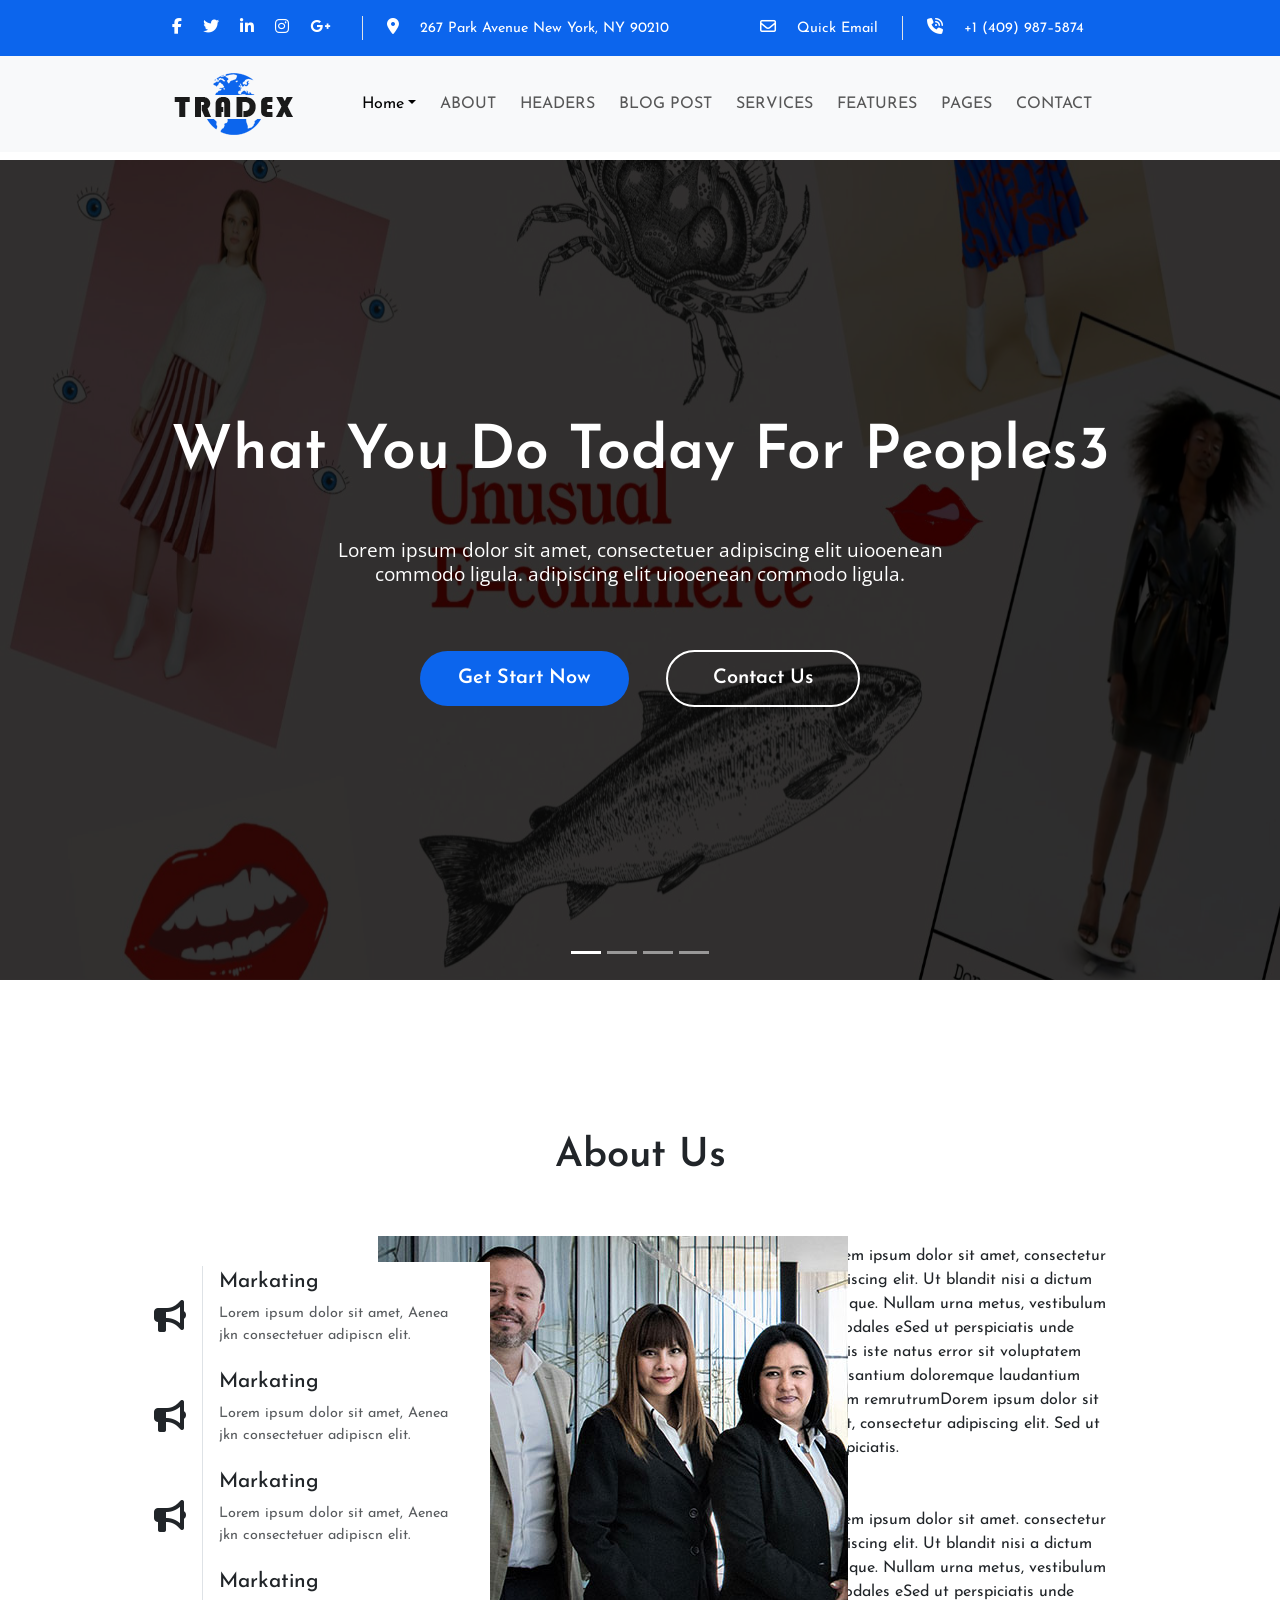
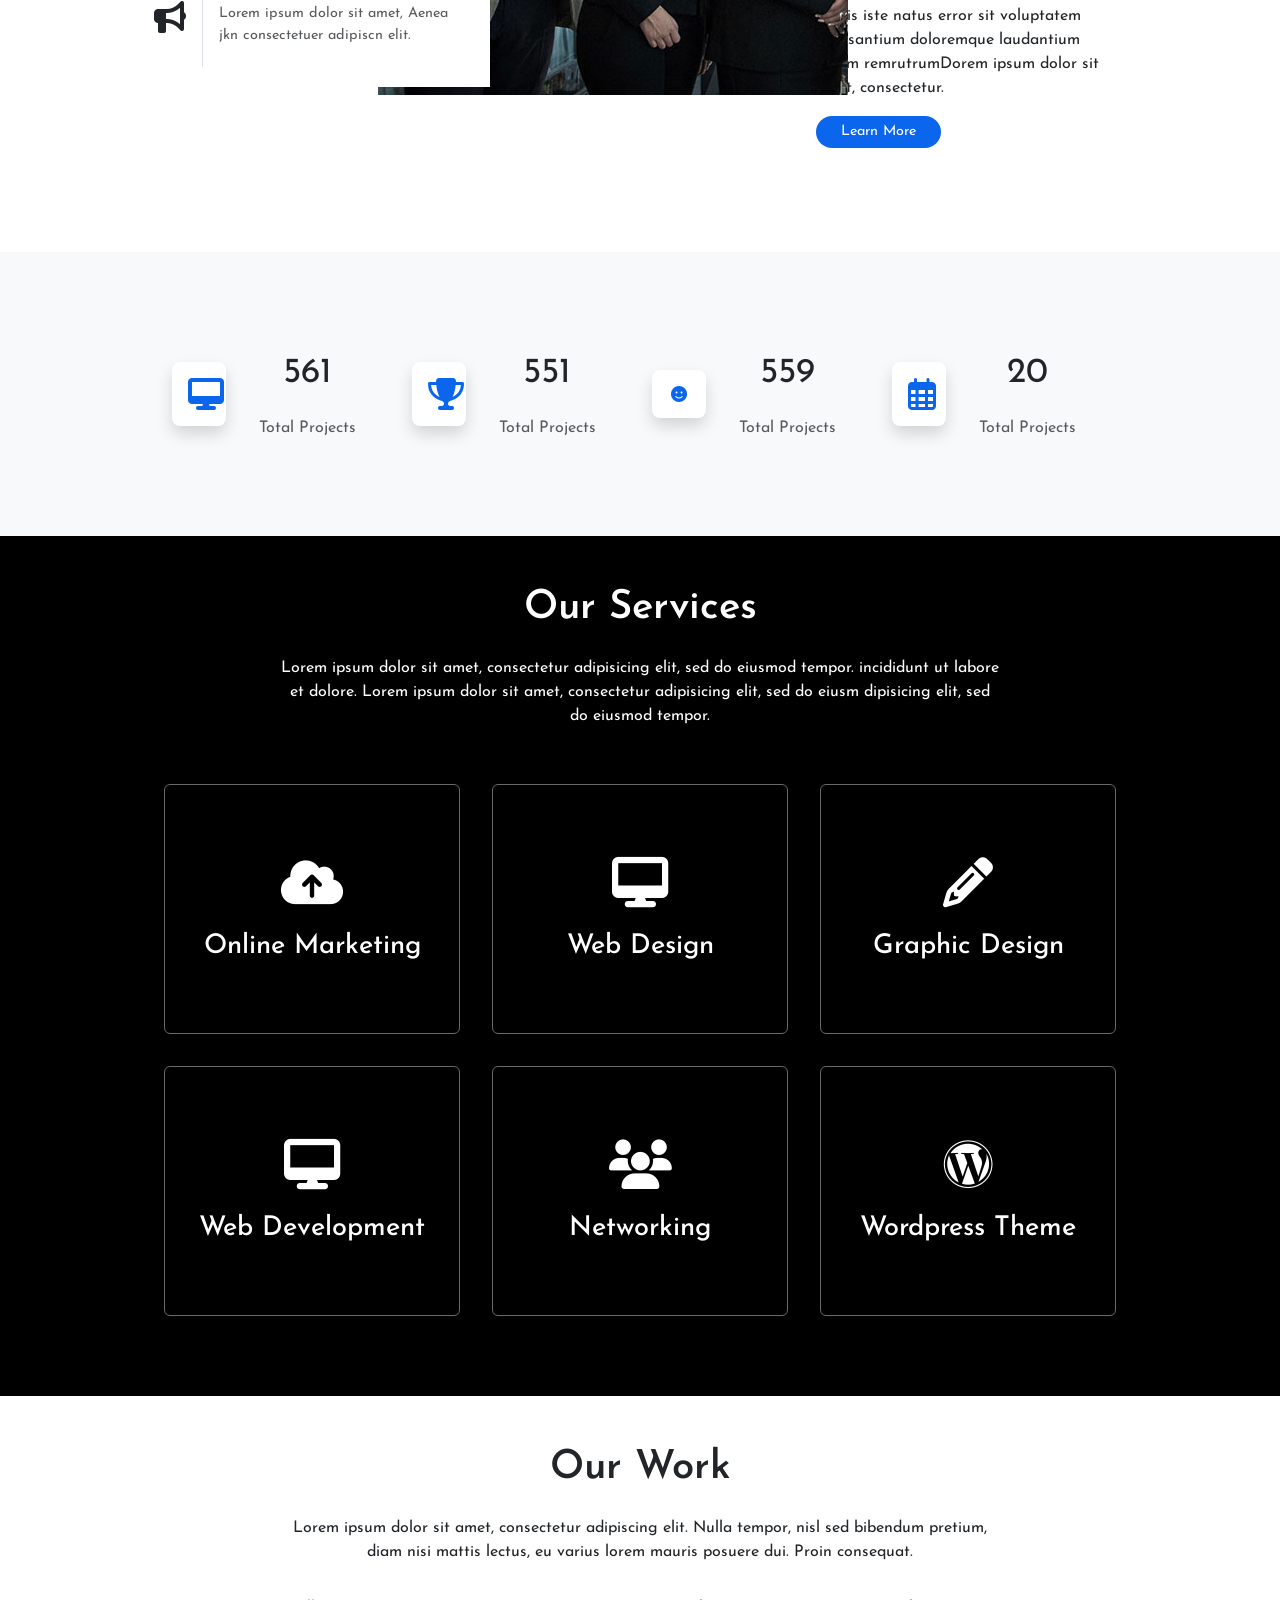
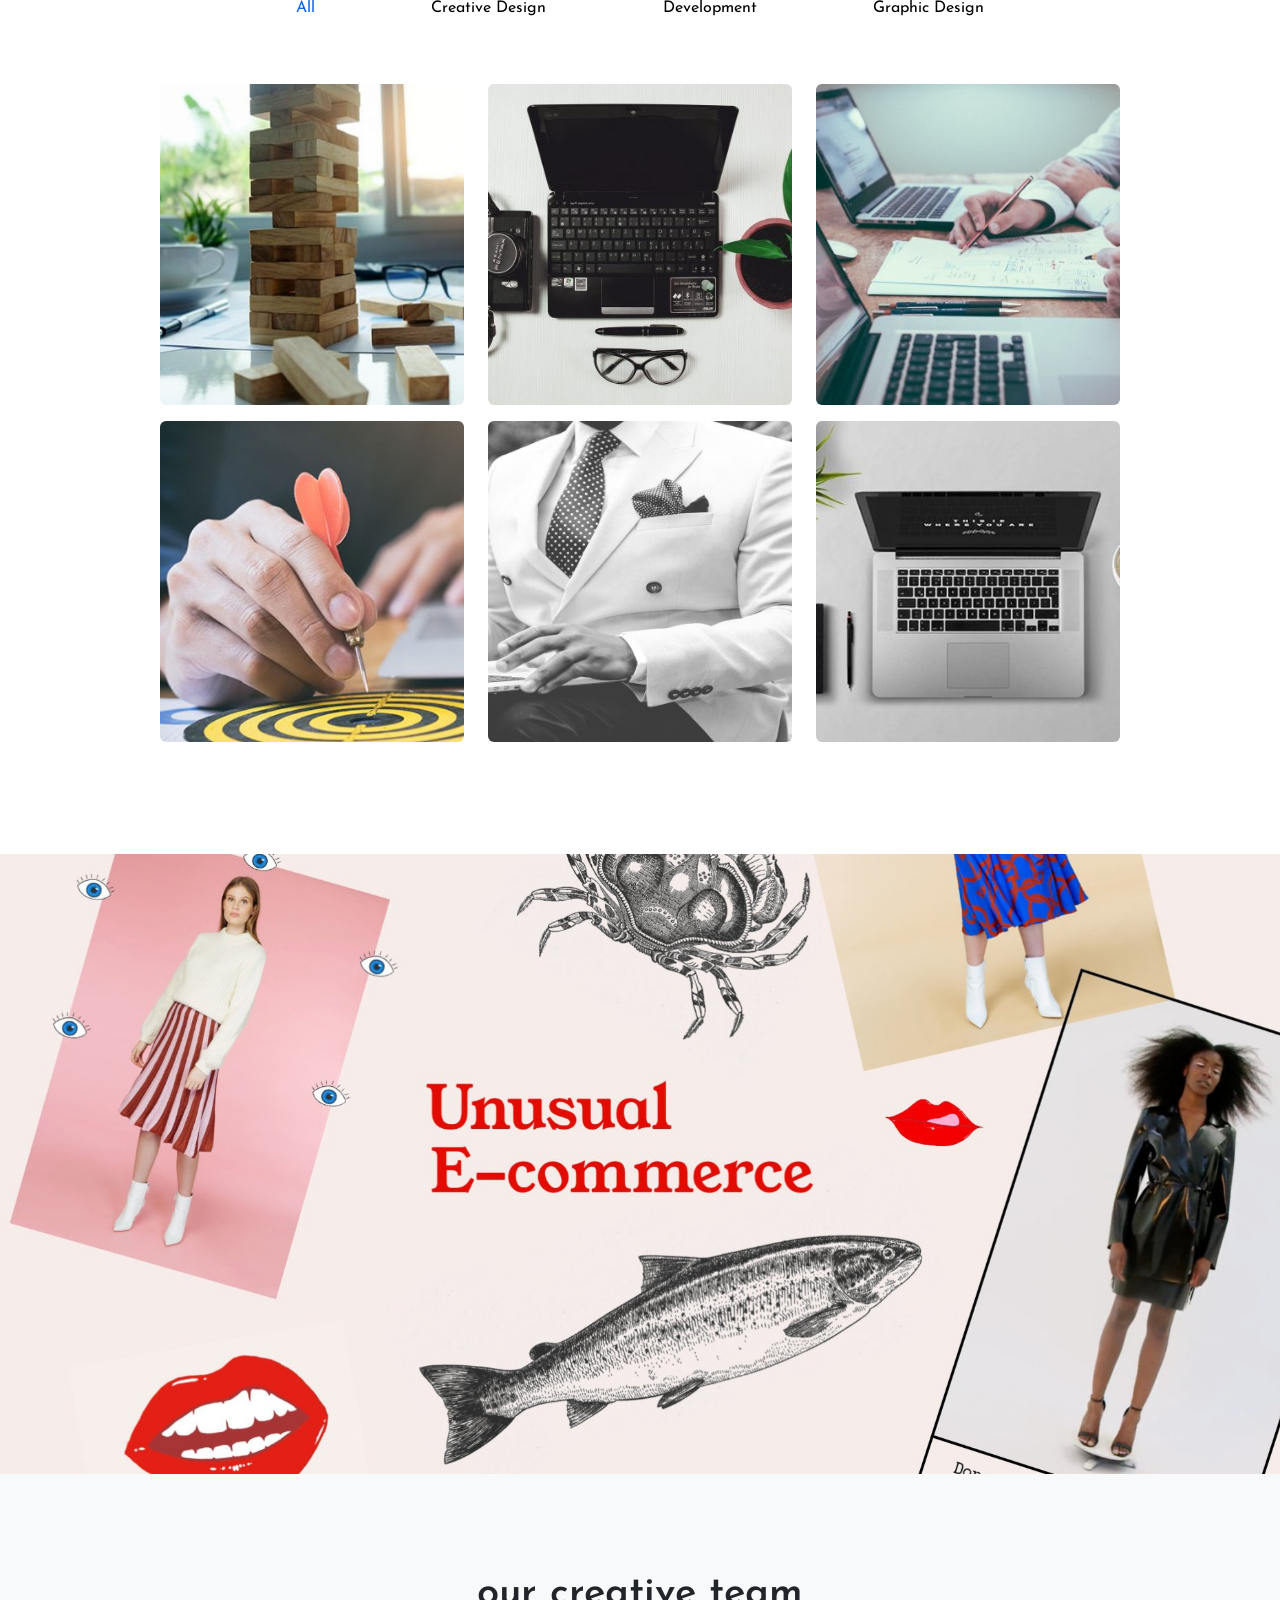
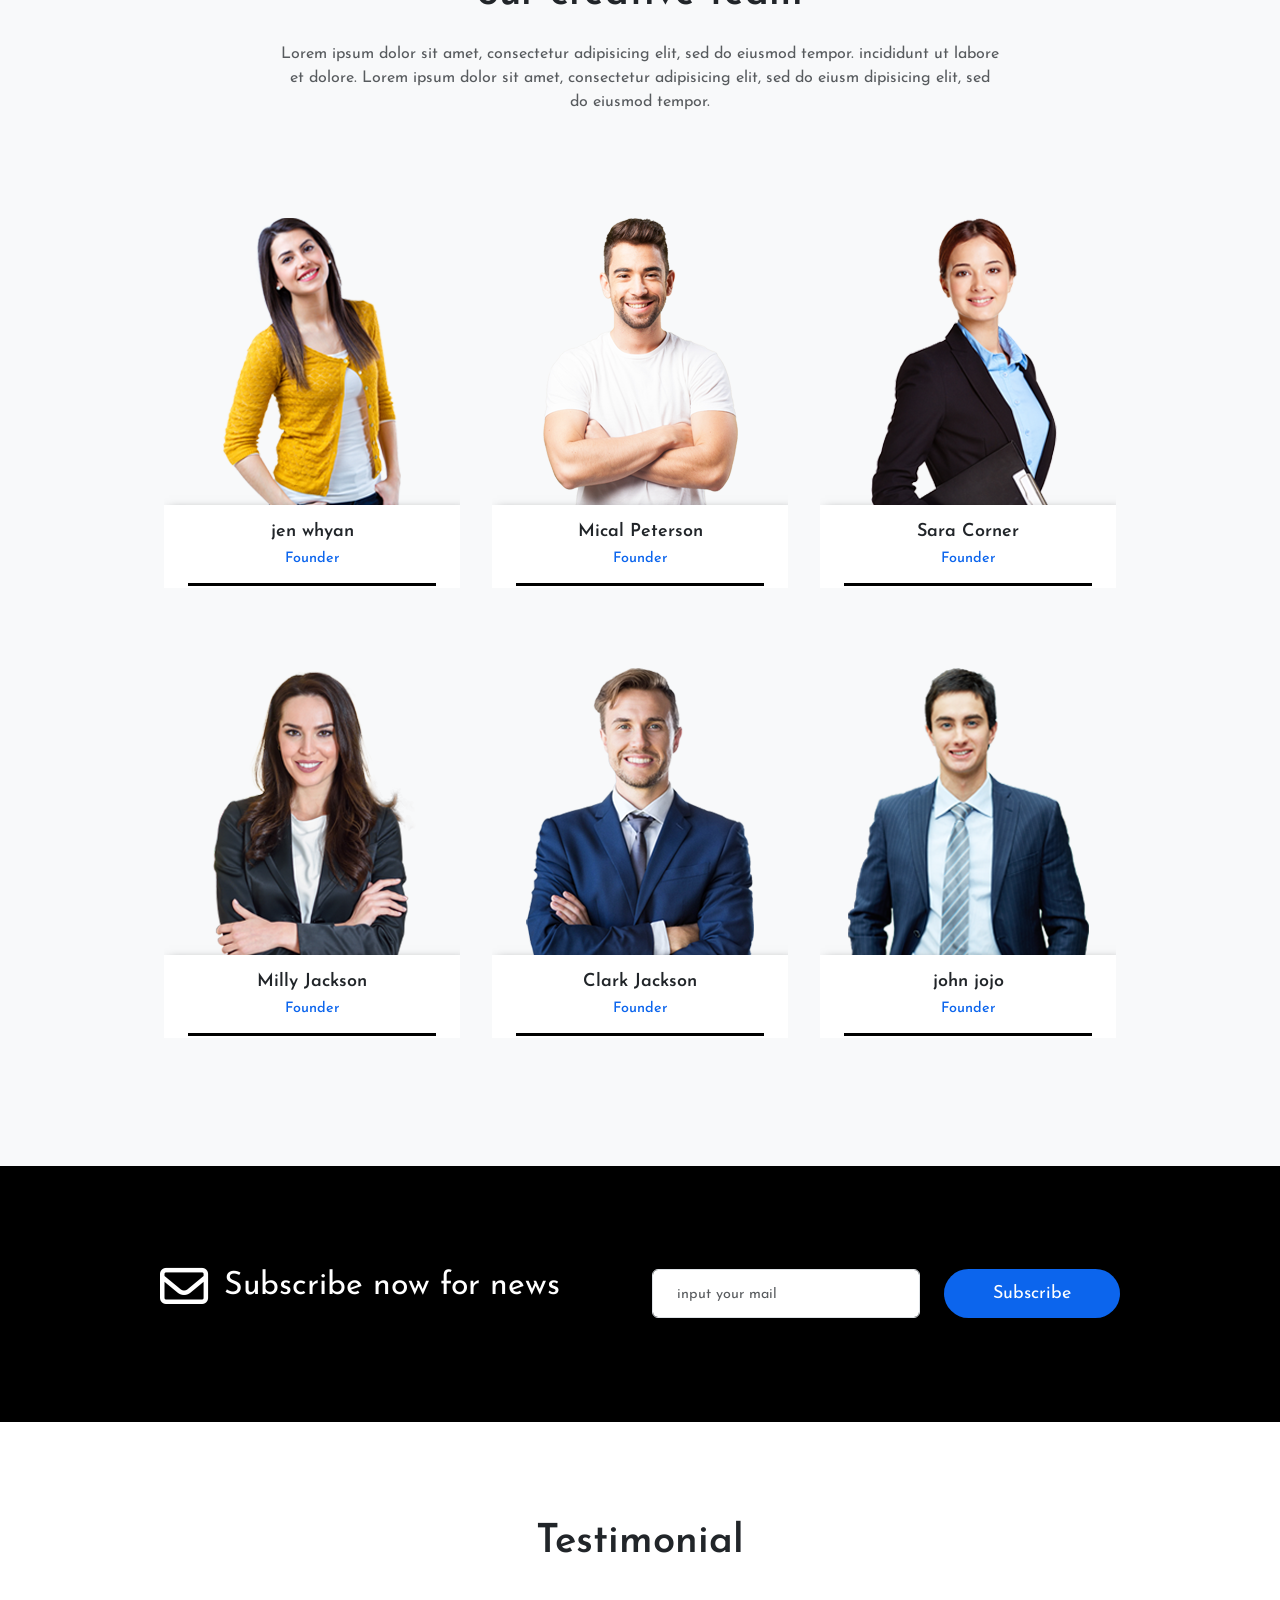
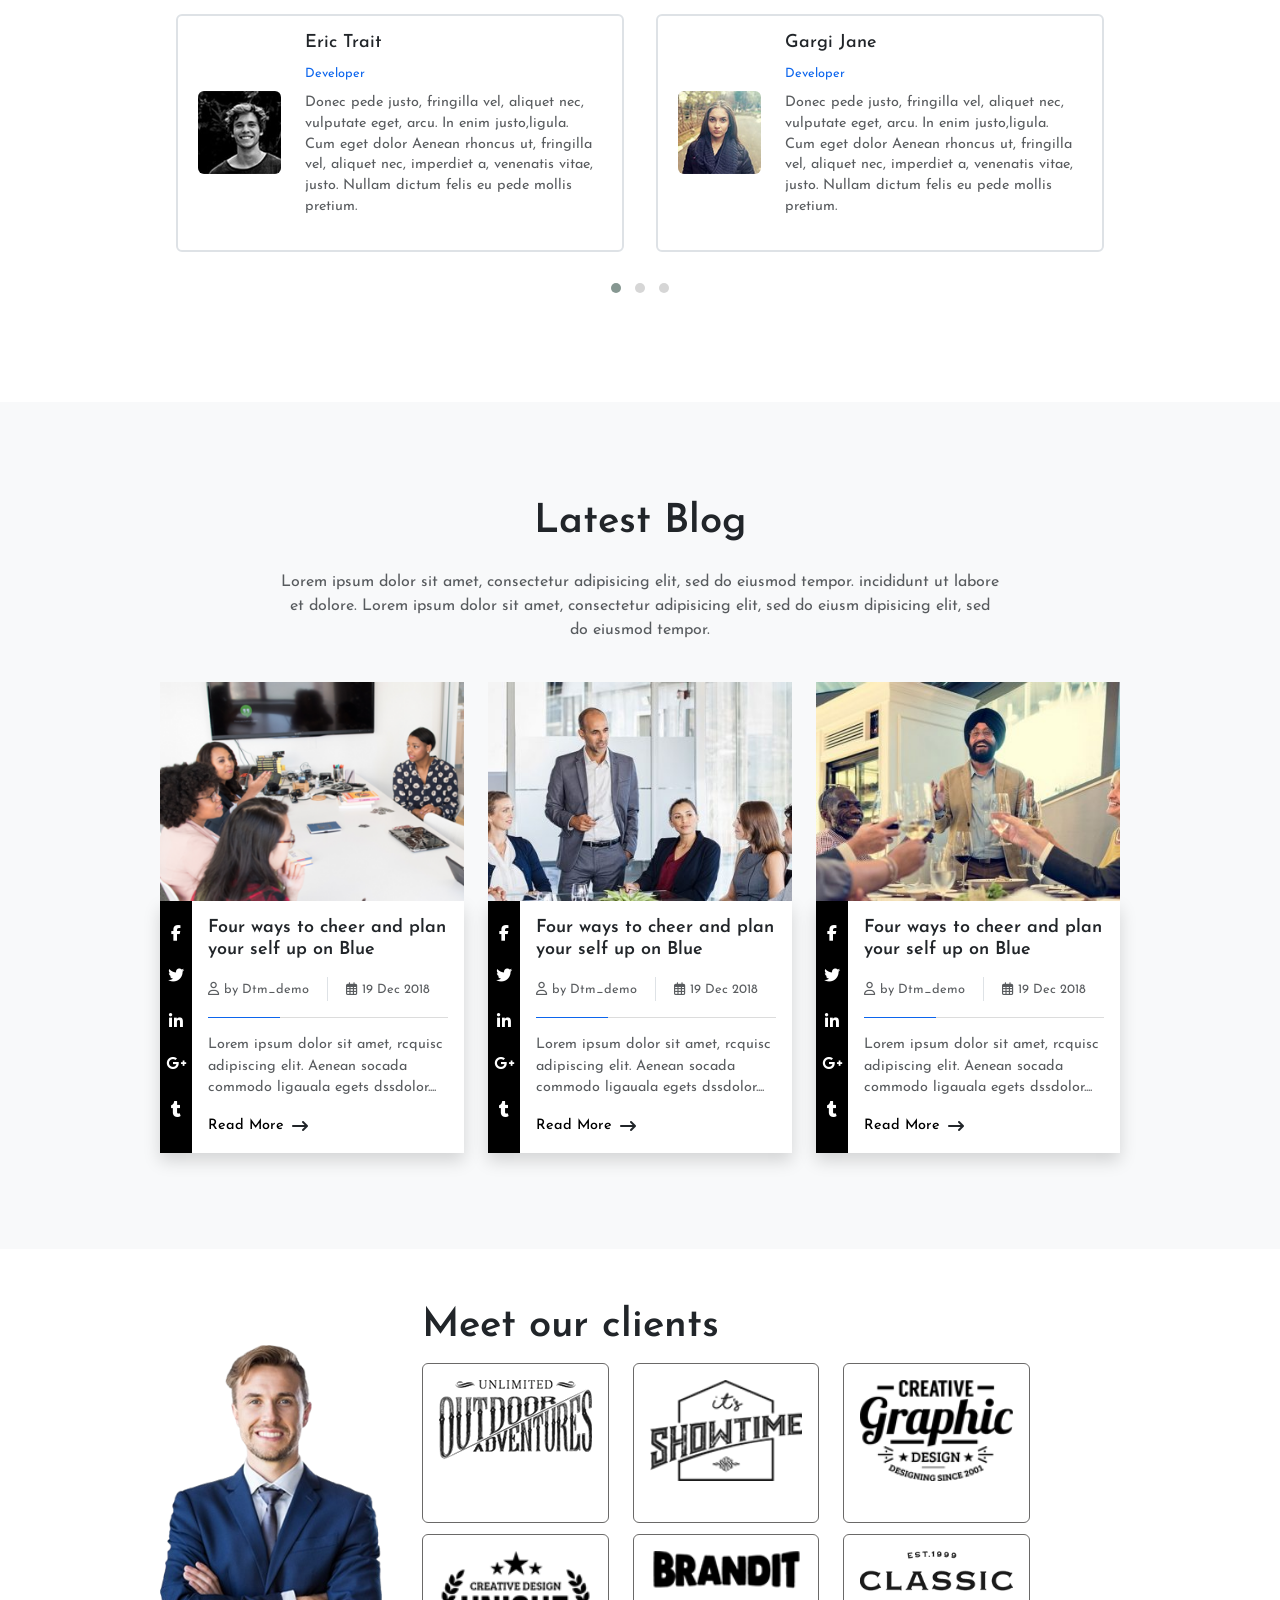
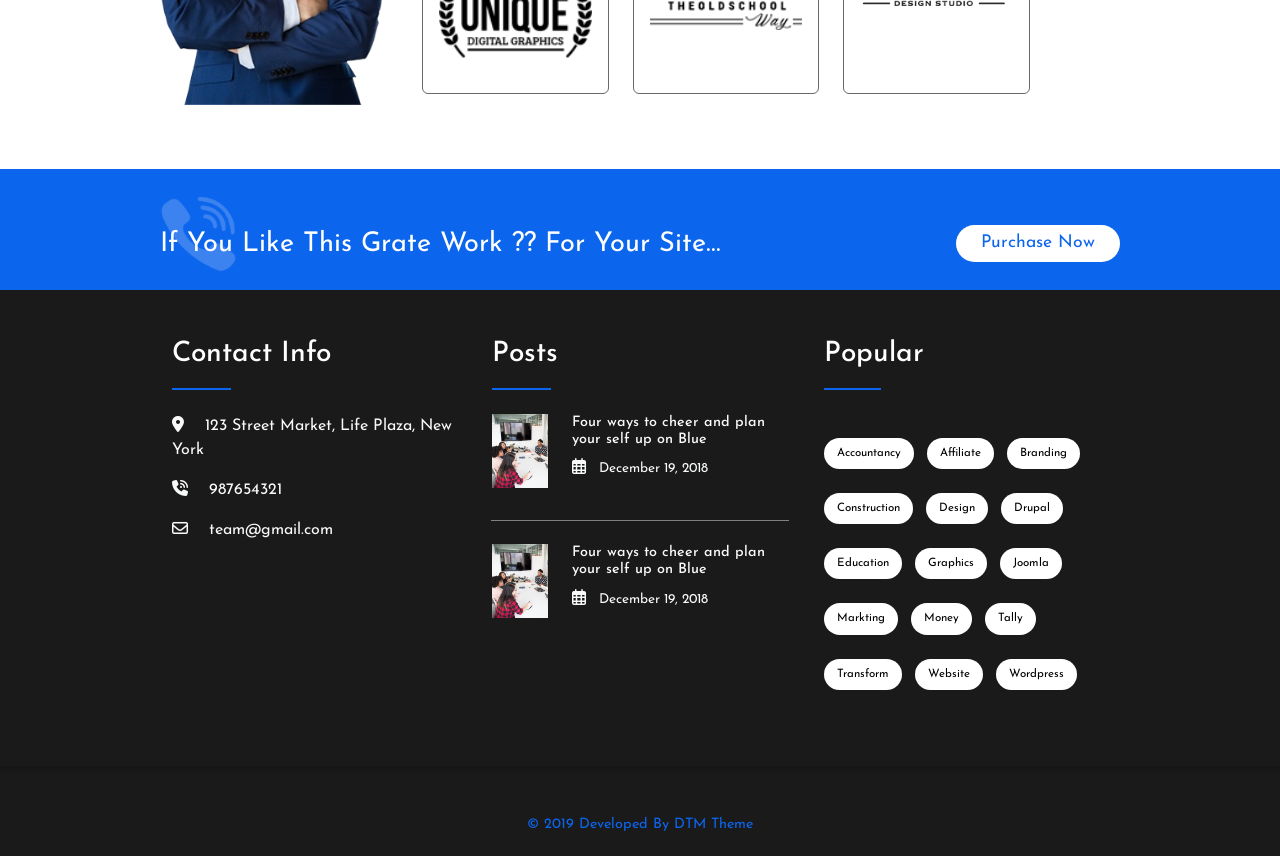
<file: index.html>
<!DOCTYPE html>
<html lang="en">

<head>
    <meta charset="UTF-8">
    <meta name="viewport" content="width=device-width, initial-scale=1.0">
    <title>Tradex - Busniess Wordpress Theme</title>
    <link rel="stylesheet" href="https://cdnjs.cloudflare.com/ajax/libs/OwlCarousel2/2.3.4/assets/owl.carousel.min.css"
        integrity="sha512-tS3S5qG0BlhnQROyJXvNjeEM4UpMXHrQfTGmbQ1gKmelCxlSEBUaxhRBj/EFTzpbP4RVSrpEikbmdJobCvhE3g=="
        crossorigin="anonymous" />
    <link rel="stylesheet"
        href="https://cdnjs.cloudflare.com/ajax/libs/OwlCarousel2/2.3.4/assets/owl.theme.default.min.css"
        integrity="sha512-sMXtMNL1zRzolHYKEujM2AqCLUR9F2C4/05cdbxjjLSRvMQIciEPCQZo++nk7go3BtSuK9kfa/s+a4f4i5pLkw=="
        crossorigin="anonymous" />
    <link rel="stylesheet" href="https://cdnjs.cloudflare.com/ajax/libs/font-awesome/6.6.0/css/all.min.css">
    <link href="https://cdn.jsdelivr.net/npm/bootstrap@5.3.3/dist/css/bootstrap.min.css" rel="stylesheet">
    <link rel="stylesheet" href="css/style.css">
</head>

<body>
    <!-- NAV  -->
    <div class="up-nav text-white ">
        <div class="container w-75 d-flex justify-content-between py-3">
            <div class="left-up-nav d-flex justify-content-between align-self-center">
                <div class="icons border-end border-end-3 pe-3 justify-content-center align-self-center">
                    <i class="fa-brands fa-facebook-f me-3"></i>
                    <i class="fa-brands fa-twitter me-3"></i>
                    <i class="fa-brands fa-linkedin-in me-3"></i>
                    <i class="fa-brands fa-instagram me-3"></i>
                    <i class="fa-brands fa-google-plus-g me-3"></i>
                </div>
                <div class="px-4 justify-content-center align-self-center">
                    <i class="fa-solid fa-location-dot me-3"></i>
                    <span>267 Park Avenue New York, NY 90210</span>
                </div>
            </div>
            <div class="right-up-nav d-flex justify-content-between align-self-center">
                <div class="border-end border-end-3 pe-4 justify-content-center align-self-center">
                    <i class="fa-regular fa-envelope me-3"></i>
                    <span>Quick Email</span>
                </div>
                <div class="px-4 justify-content-center align-self-center">
                    <i class="fa-solid fa-phone-volume me-3"></i>
                    <span>+1 (409) 987–5874</span>
                </div>
            </div>
        </div>

    </div>

    <nav class="navbar sticky-top bg-light navbar-expand-lg border-body py-2 " data-bs-theme="light">
        <div class="container w-75 m-auto">
            <a class="navbar-brand" href="index.html">
                <img src="imgs/Trade-X-Logo.png" alt="">
            </a>
            <button class="navbar-toggler" type="button" data-bs-toggle="collapse"
                data-bs-target="#navbarSupportedContent" aria-controls="navbarSupportedContent" aria-expanded="false"
                aria-label="Toggle navigation">
                <span class="navbar-toggler-icon"></span>
            </button>
            <div class="collapse navbar-collapse" id="navbarSupportedContent">
                <ul class="navbar-nav ms-auto mb-2 mb-lg-0">
                    <li class="nav-item dropdown me-2">
                        <a class="nav-link active dropdown-toggle" aria-current="page" data-bs-toggle="dropdown"
                            aria-expanded="false" href="index.html">Home</a>
                        <ul class="dropdown-menu">
                            <li><a class="dropdown-item" href="#">Home01</a></li>
                            <li>
                                <hr class="dropdown-divider">
                            </li>
                            <li><a class="dropdown-item" href="#">Home02</a></li>
                        </ul>
                    </li>
                    <li class="nav-item me-2">
                        <a class="nav-link" href="#">ABOUT</a>
                    </li>
                    <li class="nav-item me-2">
                        <a class="nav-link" href="#">HEADERS</a>
                    </li>
                    <li class="nav-item me-2">
                        <a class="nav-link" href="#">BLOG POST</a>
                    </li>
                    <li class="nav-item me-2">
                        <a class="nav-link" href="#">SERVICES</a>
                    </li>
                    <li class="nav-item me-2">
                        <a class="nav-link" href="#">FEATURES</a>
                    </li>
                    <li class="nav-item me-2">
                        <a class="nav-link" href="#">PAGES</a>
                    </li>
                    <li class="nav-item me-2">
                        <a class="nav-link" href="contact.html" target="_blank">CONTACT</a>
                    </li>
                </ul>
            </div>
        </div>
    </nav>

    <!-- Header  -->
    <section class="header py-2">
        <div id="header-slider" class="carousel slide " data-ride="carousel">
            <div class="carousel-inner ">
                <div class="carousel-text  d-flex justify-content-center  ">
                    <div class="text text-white text-center d-flex align-items-center">
                        <div>
                            <h2 class="mb-5 h2">What You Do Today For Peoples3</h2>
                            <p class="m-auto  mb-5"> Lorem ipsum dolor sit amet, consectetuer adipiscing elit uiooenean
                                commodo ligula.
                                adipiscing
                                elit uiooenean commodo ligula. </p>
                            <a href="#" class="btn btn1 ">Get Start Now </a>
                            <a href="#" class="btn btn2 ">Contact Us </a>
                        </div>
                    </div>
                </div>
                <div class="overlay"></div>
                <div class="carousel-item carousel-1 active ">
                </div>
                <div class="carousel-item carousel-2 ">
                </div>
                <div class="carousel-item carousel-3">
                </div>
                <div class="carousel-item carousel-4">
                </div>
            </div>
            <ol class="carousel-indicators">
                <li type="button" data-bs-target="#header-slider" data-bs-slide-to="0" class="active"
                    aria-current="true" aria-label="Slide 1"></li>
                <li type="button" data-bs-target="#header-slider" data-bs-slide-to="1" aria-label="Slide 2"></li>
                <li type="button" data-bs-target="#header-slider" data-bs-slide-to="2" aria-label="Slide 3"></li>
                <li type="button" data-bs-target="#header-slider" data-bs-slide-to="3" aria-label="Slide 4"></li>
            </ol>
        </div>

    </section>

    <!-- ABOUT  -->
    <section class="about py-5 ">
        <div class="w-75 m-auto  py-5 ">
            <h2 class="text-center py-5">About Us</h2>
            <div class="row position-relative ">
                <div class="col-md-8 position-relative ">
                    <img src="imgs/abt-3.jpg" class="image-fluid position-absolute " style="left:35%">

                    <div class="text position-absolute bg-white py-1">
                        <ul class="list-unstyled ">
                            <li class=" d-flex px-3  justify-content-center align-self-center">
                                <div class="icon px-3  border-end border-end-5 fs-2 d-flex">
                                    <i class="fa-solid fa-bullhorn  align-self-center justify-content-center"></i>
                                </div>
                                <div class="text px-3 py-1 ">
                                    <h4>Markating</h4>
                                    <p class="text-muted">Lorem ipsum dolor sit amet, Aenea jkn consectetuer adipiscn
                                        elit.
                                    </p>
                                </div>
                            </li>
                            <li class="  d-flex px-3  justify-content-center align-self-center">
                                <div class="icon px-3 border-end border-end-5 fs-2 d-flex">
                                    <i class="fa-solid fa-bullhorn  align-self-center justify-content-center"></i>
                                </div>
                                <div class="text px-3 py-1  ">
                                    <h4>Markating</h4>
                                    <p class="text-muted">Lorem ipsum dolor sit amet, Aenea jkn consectetuer adipiscn
                                        elit.
                                    </p>
                                </div>
                            </li>
                            <li class="  d-flex px-3  justify-content-center align-self-center">
                                <div class="icon px-3 border-end border-end-5 fs-2 d-flex">
                                    <i class="fa-solid fa-bullhorn  align-self-center justify-content-center"></i>
                                </div>
                                <div class="text px-3 py-1  ">
                                    <h4>Markating</h4>
                                    <p class="text-muted">Lorem ipsum dolor sit amet, Aenea jkn consectetuer adipiscn
                                        elit.
                                    </p>
                                </div>
                            </li>
                            <li class="  d-flex px-3  justify-content-center align-self-center">
                                <div class="icon px-3 border-end border-end-5 fs-2 d-flex">
                                    <i class="fa-solid fa-bullhorn  align-self-center justify-content-center"></i>
                                </div>
                                <div class="text px-3 py-1  ">
                                    <h4>Markating</h4>
                                    <p class="text-muted">Lorem ipsum dolor sit amet, Aenea jkn consectetuer adipiscn
                                        elit.
                                    </p>
                                </div>
                            </li>

                        </ul>
                    </div>

                </div>

                <div class="col-md-4 py-2 start-0 ">
                    <p class="mb-5">Dorem ipsum dolor sit amet, consectetur adipiscing elit. Ut blandit nisi a dictum
                        tristique.
                        Nullam urna metus, vestibulum ac sodales eSed ut perspiciatis unde omnis iste natus error sit
                        voluptatem accusantium doloremque laudantium totam remrutrumDorem ipsum dolor sit amet,
                        consectetur adipiscing elit. Sed ut perspiciatis.</p>
                    <p class="mb-3">Dorem ipsum dolor sit amet. consectetur adipiscing elit. Ut blandit nisi a dictum
                        tristique.
                        Nullam urna metus, vestibulum ac sodales eSed ut perspiciatis unde omnis iste natus error sit
                        voluptatem accusantium doloremque laudantium totam remrutrumDorem ipsum dolor sit amet,
                        consectetur.</p>
                    <a href="#" class="btn text-white py-1 px-4 rounded rounded-5">Learn More</a>

                </div>
            </div>


        </div>
    </section>

    <!-- NUMBERS  -->
    <section class="numbers bg-light py-5">
        <div class="container w-75 py-5">
            <div class="row">
                <div class="col-md-3 d-flex  text-center ">
                    <div class="w-25 bg-white shadow rounded rounded-3 justify-content-center align-self-center">
                        <i class="fa-solid fa-desktop p-3  fa-2x"></i>
                    </div>
                    <div class="w-75 justify-content-center ms-0 align-self-center">
                        <p class="counter " data-speed="10000">8000</p>
                        <span class="text-muted">Total Projects</span>
                    </div>
                </div>
                <div class="col-md-3 d-flex  text-center ">
                    <div class="w-25 bg-white shadow rounded rounded-3 justify-content-center align-self-center">
                        <i class="fa-solid fa-trophy p-3  fa-2x"></i>
                    </div>
                    <div class="w-75 justify-content-center ms-0 align-self-center">
                        <p class="counter " data-speed="3000">810</p>
                        <span class="text-muted">Total Projects</span>
                    </div>
                </div>
                <div class="col-md-3 d-flex  text-center ">
                    <div class="w-25 bg-white shadow rounded rounded-3 justify-content-center align-self-center">
                        <i class="fa-solid fa-face-smile p-3  "></i>
                    </div>
                    <div class="w-75 justify-content-center ms-0 align-self-center">
                        <p class="counter " data-speed="5000">2000</p>
                        <span class="text-muted ">Total Projects</span>
                    </div>
                </div>
                <div class="col-md-3 d-flex  text-center ">
                    <div class="w-25 bg-white shadow rounded rounded-3 justify-content-center align-self-center">
                        <i class="fa-regular fa-calendar-days p-3  fa-2x"></i>
                    </div>
                    <div class="w-75 justify-content-center ms-0 align-self-center">
                        <p class="counter " data-speed="1000">20</p>
                        <span class="text-muted">Total Projects</span>
                    </div>
                </div>
            </div>
        </div>
    </section>

    <!-- SERVICES  -->
    <section class="our-services bg-black text-white py-5">
        <div class="w-75 m-auto text-center ">
            <h2>Our Services</h2>
            <p class="w-75 m-auto my-4">
                Lorem ipsum dolor sit amet, consectetur adipisicing elit, sed do eiusmod tempor. incididunt ut labore et
                dolore. Lorem ipsum dolor sit amet, consectetur adipisicing elit, sed do eiusm dipisicing elit, sed do
                eiusmod tempor.
            </p>
            <div class="row py-3">
                <div class="col-md-4 layer p-3  ">
                    <div class="position-relative overflow-hidden">
                        <div class=" one-serve  rounded rounded-2 pt-5">
                            <i class="fa-solid fa-cloud-arrow-up py-4"></i>
                            <h4>Online Marketing</h4>
                        </div>
                        <div class="serve-overlay d-none bg-white text-dark py-3 px-4 rounded rounded-2">
                            <h3>Online Marketting</h3>
                            <p class="my-3 fs-6 text-muted">Lorem ipsum dolor sit amet, consectetur adipisicing elit,
                                sed do eiusmod tempor. incididunt
                                ut labore et dolore. Lorem ipsum dolor sit amet.</p>
                            <button class="btn text-white py-1 px-4 rounded rounded-5">Read More</button>
                        </div>
                    </div>
                </div>
                <div class="col-md-4 layer p-3  ">
                    <div class="position-relative overflow-hidden">
                        <div class=" one-serve  rounded rounded-2 pt-5">
                            <i class="fa-solid fa-desktop py-4"></i>
                            <h4>Web Design</h4>
                        </div>
                        <div class="serve-overlay d-none bg-white text-dark py-3 px-4 rounded rounded-2">
                            <h3>Web Design</h3>
                            <p class="my-3 fs-6 text-muted">Lorem ipsum dolor sit amet, consectetur adipisicing elit,
                                sed do eiusmod tempor. incididunt
                                ut labore et dolore. Lorem ipsum dolor sit amet.</p>
                            <button class="btn text-white py-1 px-4 rounded rounded-5">Read More</button>
                        </div>
                    </div>
                </div>
                <div class="col-md-4 layer p-3  ">
                    <div class="position-relative overflow-hidden">
                        <div class=" one-serve  rounded rounded-2 pt-5">
                            <i class="fa-solid fa-pencil py-4"></i>
                            <h4>Graphic Design</h4>
                        </div>
                        <div class="serve-overlay d-none bg-white text-dark py-3 px-4 rounded rounded-2">
                            <h3>Graphic Design</h3>
                            <p class="my-3 fs-6 text-muted">Lorem ipsum dolor sit amet, consectetur adipisicing elit,
                                sed do eiusmod tempor. incididunt
                                ut labore et dolore. Lorem ipsum dolor sit amet.</p>
                            <button class="btn text-white py-1 px-4 rounded rounded-5">Read More</button>
                        </div>
                    </div>
                </div>
                <div class="col-md-4 layer p-3  ">
                    <div class="position-relative overflow-hidden">
                        <div class=" one-serve  rounded rounded-2 pt-5">
                            <i class="fa-solid fa-desktop py-4"></i>
                            <h4>Web Development</h4>
                        </div>
                        <div class="serve-overlay d-none bg-white text-dark py-3 px-4 rounded rounded-2">
                            <h3>Web Development</h3>
                            <p class="my-3 fs-6 text-muted">Lorem ipsum dolor sit amet, consectetur adipisicing elit,
                                sed do eiusmod tempor. incididunt
                                ut labore et dolore. Lorem ipsum dolor sit amet.</p>
                            <button class="btn text-white py-1 px-4 rounded rounded-5">Read More</button>
                        </div>
                    </div>
                </div>
                <div class="col-md-4 layer p-3  ">
                    <div class="position-relative overflow-hidden">
                        <div class=" one-serve  rounded rounded-2 pt-5">
                            <i class="fa-solid fa-users py-4"></i>
                            <h4>Networking</h4>
                        </div>
                        <div class="serve-overlay d-none bg-white text-dark py-3 px-4 rounded rounded-2">
                            <h3>Networking</h3>
                            <p class="my-3 fs-6 text-muted">Lorem ipsum dolor sit amet, consectetur adipisicing elit,
                                sed do eiusmod tempor. incididunt
                                ut labore et dolore. Lorem ipsum dolor sit amet.</p>
                            <button class="btn text-white py-1 px-4 rounded rounded-5">Read More</button>
                        </div>
                    </div>
                </div>
                <div class="col-md-4 layer p-3  ">
                    <div class="position-relative overflow-hidden">
                        <div class=" one-serve  rounded rounded-2 pt-5">
                            <i class="fa-brands fa-wordpress py-4"></i>
                            <h4>Wordpress Theme</h4>
                        </div>
                        <div class="serve-overlay d-none bg-white text-dark py-3 px-4 rounded rounded-2">
                            <h3>Wordpress Theme</h3>
                            <p class="my-3 fs-6 text-muted">Lorem ipsum dolor sit amet, consectetur adipisicing elit,
                                sed do eiusmod tempor. incididunt
                                ut labore et dolore. Lorem ipsum dolor sit amet.</p>
                            <button class="btn text-white py-1 px-4 rounded rounded-5">Read More</button>
                        </div>
                    </div>
                </div>
            </div>
        </div>
    </section>

    <!-- WORK  -->
    <section class="our-work py-5">
        <div class="w-75 m-auto text-center">
            <h2 class="text-center">Our Work</h2>
            <p class="w-75 m-auto my-4">Lorem ipsum dolor sit amet, consectetur adipiscing elit. Nulla tempor, nisl sed
                bibendum pretium, diam nisi mattis lectus, eu varius lorem mauris posuere dui. Proin consequat.</p>
            <ul class="nav nav-tabs w-75 m-auto justify-content-between" id="myTab" role="tablist">
                <li class="nav-item" role="presentation">
                    <button class="nav-link active " id="all-tab" data-bs-toggle="tab" data-bs-target="#all"
                        type="button" role="tab" aria-controls="home" aria-selected="true">All</button>
                </li>
                <li class="nav-item" role="presentation">
                    <button class="nav-link" id="creative-tab" data-bs-toggle="tab" data-bs-target="#creative"
                        type="button" role="tab" aria-controls="creative" aria-selected="false">Creative Design</button>
                </li>
                <li class="nav-item" role="presentation">
                    <button class="nav-link" id="develop-tab" data-bs-toggle="tab" data-bs-target="#develop"
                        type="button" role="tab" aria-controls="develop" aria-selected="false">Development</button>
                </li>
                <li class="nav-item" role="presentation">
                    <button class="nav-link" id="graphic-tab" type="button" data-bs-toggle="tab"
                        data-bs-target="#graphic" role="tab" aria-controls="graphic" aria-selected="false">Graphic
                        Design</button>
                </li>
            </ul>
            <div class="tab-content pt-2" id="myTabContent">
                <div class="tab-pane fade show active" id="all" role="tabpanel" aria-labelledby="all-tab">
                    <div class="row my-5 ">
                        <div class="col-md-4 ">
                            <div class="layer position-relative mb-3">
                                <div class="one-work">
                                    <img src="imgs/work1.jpg" class="w-100 rounded rounded-2" alt="">
                                    <div class="text position-absolute text-start text-white d-flex justify-content-between
                                                align-items-center rounded rounded-2">
                                        <!-- <div class="overlay rounded rounded-2"></div> -->
                                        <div class="right pt-3 pb-1 px-4">
                                            <p>Developement, Graphic Design</p>
                                            <h5 class="bold">Project Title01</h5>
                                        </div>
                                        <div class="left  py-2 px-3">
                                            <i class="fa-solid fa-plus"></i>
                                        </div>
                                    </div>
                                </div>
                            </div>
                        </div>
                        <div class="col-md-4 ">
                            <div class="layer position-relative mb-3">
                                <div class="one-work">
                                    <img src="imgs/work2.jpg" class="w-100 rounded rounded-2" alt="">
                                    <div class="text position-absolute text-start text-white d-flex justify-content-between 
                                                align-items-center rounded rounded-2">
                                        <!-- <div class="overlay rounded rounded-2"></div> -->
                                        <div class="right pt-3 pb-1 px-4">
                                            <p>Developement, Graphic Design</p>
                                            <h5 class="bold">Project Title01</h5>
                                        </div>
                                        <div class="left py-2 px-3">
                                            <i class="fa-solid fa-plus"></i>
                                        </div>
                                    </div>
                                </div>
                            </div>
                        </div>
                        <div class="col-md-4 ">
                            <div class="layer position-relative mb-3">
                                <div class="one-work">
                                    <img src="imgs/work3.jpg" class="w-100 rounded rounded-2" alt="">
                                    <div
                                        class="text position-absolute text-start text-white d-flex justify-content-between align-items-center rounded rounded-2">
                                        <!-- <div class="overlay rounded rounded-2"></div> -->
                                        <div class="right  pt-3 pb-1 px-4">
                                            <p>Creative Design, Developement, Graphic Design, Networking</p>
                                            <h5 class="bold">Project Title03</h5>
                                        </div>
                                        <div class="left  py-2 px-3">
                                            <i class="fa-solid fa-plus"></i>
                                        </div>
                                    </div>
                                </div>
                            </div>
                        </div>
                        <div class="col-md-4 ">
                            <div class="layer position-relative mb-3">
                                <div class="one-work">
                                    <img src="imgs/work4.jpg" class="w-100 rounded rounded-2" alt="">
                                    <div
                                        class="text position-absolute text-start text-white d-flex justify-content-between align-items-center rounded rounded-2">
                                        <!-- <div class="overlay rounded rounded-2"></div> -->
                                        <div class="right pt-3 pb-1 px-4">
                                            <p>Creative Design, Networking</p>
                                            <h5 class="bold">Project Title04</h5>
                                        </div>
                                        <div class="left  px-3">
                                            <i class="fa-solid fa-plus"></i>
                                        </div>
                                    </div>
                                </div>
                            </div>
                        </div>
                        <div class="col-md-4 ">
                            <div class="layer position-relative mb-3">
                                <div class="one-work">
                                    <img src="imgs/work5.jpg" class="w-100 rounded rounded-2" alt="">
                                    <div
                                        class="text position-absolute text-start text-white d-flex justify-content-between align-items-center rounded rounded-2">
                                        <!-- <div class="overlay rounded rounded-2"></div> -->
                                        <div class="right  pt-3 pb-1 px-4">
                                            <p>Developement, Networking</p>
                                            <h5 class="bold">Project Title05</h5>
                                        </div>
                                        <div class="left  px-3">
                                            <i class="fa-solid fa-plus"></i>
                                        </div>
                                    </div>
                                </div>
                            </div>
                        </div>
                        <div class="col-md-4 ">
                            <div class="layer position-relative mb-3">
                                <div class="one-work">
                                    <img src="imgs/work6.jpg" class="w-100 rounded rounded-2" alt="">
                                    <div
                                        class="text position-absolute text-start text-white d-flex justify-content-between align-items-center rounded rounded-2">
                                        <!-- <div class="overlay rounded rounded-2"></div> -->
                                        <div class="right  pt-3 pb-1 px-4">
                                            <p>Graphic Design, Networking</p>
                                            <h5 class="bold">Project Title06</h5>
                                        </div>
                                        <div class="left px-3">
                                            <i class="fa-solid fa-plus"></i>
                                        </div>
                                    </div>
                                </div>
                            </div>
                        </div>
                    </div>
                </div>
                <div class="tab-pane fade" id="creative" role="tabpanel" aria-labelledby="creative-tab">
                    <div class="row my-5">
                        <div class="col-md-4 ">
                            <div class="layer position-relative mb-3">
                                <div class="one-work">
                                    <img src="imgs/work3.jpg" class="w-100 rounded rounded-2" alt="">
                                    <div
                                        class="text position-absolute text-start text-white d-flex justify-content-between align-items-center rounded rounded-2">
                                        <!-- <div class="overlay rounded rounded-2"></div> -->
                                        <div class="right  pt-3 pb-1 px-4">
                                            <p>Creative Design, Developement, Graphic Design, Networking</p>
                                            <h5 class="bold">Project Title03</h5>
                                        </div>
                                        <div class="left  py-2 px-3">
                                            <i class="fa-solid fa-plus"></i>
                                        </div>
                                    </div>
                                </div>
                            </div>
                        </div>
                        <div class="col-md-4 ">
                            <div class="layer position-relative mb-3">
                                <div class="one-work">
                                    <img src="imgs/work4.jpg" class="w-100 rounded rounded-2" alt="">
                                    <div
                                        class="text position-absolute text-start text-white d-flex justify-content-between align-items-center rounded rounded-2">
                                        <!-- <div class="overlay rounded rounded-2"></div> -->
                                        <div class="right pt-3 pb-1 px-4">
                                            <p>Creative Design, Networking</p>
                                            <h5 class="bold">Project Title04</h5>
                                        </div>
                                        <div class="left  px-3">
                                            <i class="fa-solid fa-plus"></i>
                                        </div>
                                    </div>
                                </div>
                            </div>
                        </div>
                    </div>
                </div>
                <div class="tab-pane fade" id="develop" role="tabpanel" aria-labelledby="develop-tab">
                    <div class="row my-5">
                        <div class="col-md-4 ">
                            <div class="layer position-relative mb-3">
                                <div class="one-work">
                                    <img src="imgs/work1.jpg" class="w-100 rounded rounded-2" alt="">
                                    <div
                                        class="text position-absolute text-start text-white d-flex justify-content-between align-items-center rounded rounded-2">
                                        <!-- <div class="overlay rounded rounded-2"></div> -->
                                        <div class="right pt-3 pb-1 px-4">
                                            <p>Developement, Graphic Design</p>
                                            <h5 class="bold">Project Title01</h5>
                                        </div>
                                        <div class="left  py-2 px-3">
                                            <i class="fa-solid fa-plus"></i>
                                        </div>
                                    </div>
                                </div>
                            </div>
                        </div>
                        <div class="col-md-4 ">
                            <div class="layer position-relative mb-3">
                                <div class="one-work">
                                    <img src="imgs/work2.jpg" class="w-100 rounded rounded-2" alt="">
                                    <div
                                        class="text position-absolute text-start text-white d-flex justify-content-between align-items-center rounded rounded-2">
                                        <!-- <div class="overlay rounded rounded-2"></div> -->
                                        <div class="right pt-3 pb-1 px-4">
                                            <p>Developement, Graphic Design</p>
                                            <h5 class="bold">Project Title01</h5>
                                        </div>
                                        <div class="left  py-2 px-3">
                                            <i class="fa-solid fa-plus"></i>
                                        </div>
                                    </div>
                                </div>
                            </div>
                        </div>
                        <div class="col-md-4 ">
                            <div class="layer position-relative mb-3">
                                <div class="one-work">
                                    <img src="imgs/work3.jpg" class="w-100 rounded rounded-2" alt="">
                                    <div
                                        class="text position-absolute text-start text-white d-flex justify-content-between align-items-center rounded rounded-2">
                                        <!-- <div class="overlay rounded rounded-2"></div> -->
                                        <div class="right  pt-3 pb-1 px-4">
                                            <p>Creative Design, Developement, Graphic Design, Networking</p>
                                            <h5 class="bold">Project Title03</h5>
                                        </div>
                                        <div class="left  py-2 px-3">
                                            <i class="fa-solid fa-plus"></i>
                                        </div>
                                    </div>
                                </div>
                            </div>
                        </div>
                        <div class="col-md-4 ">
                            <div class="layer position-relative mb-3">
                                <div class="one-work">
                                    <img src="imgs/work5.jpg" class="w-100 rounded rounded-2" alt="">
                                    <div
                                        class="text position-absolute text-start text-white d-flex justify-content-between align-items-center rounded rounded-2">
                                        <!-- <div class="overlay rounded rounded-2"></div> -->
                                        <div class="right  pt-3 pb-1 px-4">
                                            <p>Developement, Networking</p>
                                            <h5 class="bold">Project Title05</h5>
                                        </div>
                                        <div class="left  px-3">
                                            <i class="fa-solid fa-plus"></i>
                                        </div>
                                    </div>
                                </div>
                            </div>
                        </div>
                    </div>
                </div>
                <div class="tab-pane fade" id="graphic" role="tabpanel" aria-labelledby="graphic-tab">
                    <div class="row my-5">
                        <div class="col-md-4 ">
                            <div class="layer position-relative mb-3">
                                <div class="one-work">
                                    <img src="imgs/work1.jpg" class="w-100 rounded rounded-2" alt="">
                                    <div
                                        class="text position-absolute text-start text-white d-flex justify-content-between align-items-center rounded rounded-2">
                                        <!-- <div class="overlay rounded rounded-2"></div> -->
                                        <div class="right pt-3 pb-1 px-4">
                                            <p>Developement, Graphic Design</p>
                                            <h5 class="bold">Project Title01</h5>
                                        </div>
                                        <div class="left  py-2 px-3">
                                            <i class="fa-solid fa-plus"></i>
                                        </div>
                                    </div>
                                </div>
                            </div>
                        </div>
                        <div class="col-md-4 ">
                            <div class="layer position-relative mb-3">
                                <div class="one-work">
                                    <img src="imgs/work2.jpg" class="w-100 rounded rounded-2" alt="">
                                    <div
                                        class="text position-absolute text-start text-white d-flex justify-content-between align-items-center rounded rounded-2">
                                        <!-- <div class="overlay rounded rounded-2"></div> -->
                                        <div class="right pt-3 pb-1 px-4">
                                            <p>Developement, Graphic Design</p>
                                            <h5 class="bold">Project Title01</h5>
                                        </div>
                                        <div class="left  py-2 px-3">
                                            <i class="fa-solid fa-plus"></i>
                                        </div>
                                    </div>
                                </div>
                            </div>
                        </div>
                        <div class="col-md-4 ">
                            <div class="layer position-relative mb-3">
                                <div class="one-work">
                                    <img src="imgs/work3.jpg" class="w-100 rounded rounded-2" alt="">
                                    <div
                                        class="text position-absolute text-start text-white d-flex justify-content-between align-items-center rounded rounded-2">
                                        <!-- <div class="overlay rounded rounded-2"></div> -->
                                        <div class="right  pt-3 pb-1 px-4">
                                            <p>Creative Design, Developement, Graphic Design, Networking</p>
                                            <h5 class="bold">Project Title03</h5>
                                        </div>
                                        <div class="left  py-2 px-3">
                                            <i class="fa-solid fa-plus"></i>
                                        </div>
                                    </div>
                                </div>
                            </div>
                        </div>
                        <div class="col-md-4 ">
                            <div class="layer position-relative mb-3">
                                <div class="one-work">
                                    <img src="imgs/work6.jpg" class="w-100 rounded rounded-2" alt="">
                                    <div
                                        class="text position-absolute text-start text-white d-flex justify-content-between align-items-center rounded rounded-2">
                                        <!-- <div class="overlay rounded rounded-2"></div> -->
                                        <div class="right  pt-3 pb-1 px-4">
                                            <p>Graphic Design, Networking</p>
                                            <h5 class="bold">Project Title06</h5>
                                        </div>
                                        <div class="left px-3">
                                            <i class="fa-solid fa-plus"></i>
                                        </div>
                                    </div>
                                </div>
                            </div>
                        </div>
                    </div>
                </div>
            </div>
        </div>
    </section>
    <!-- IMAGE  -->
    <section class="img-sec">
        <img src="imgs/ecommerce-cover-2.jpg" class="w-100" alt="">
    </section>

    <!-- CREATIVE TEAM  -->
    <section class="creative-team py-5 bg-light">
        <div class="w-75 m-auto text-center py-5">
            <h2>our creative team</h2>
            <p class="w-75 m-auto my-4 text-muted">Lorem ipsum dolor sit amet, consectetur adipisicing elit, sed do
                eiusmod tempor. incididunt ut labore et
                dolore. Lorem ipsum dolor sit amet, consectetur adipisicing elit, sed do eiusm dipisicing elit, sed do
                eiusmod tempor.</p>
            <div class="row py-3">
                <div class="col-md-4 layer p-3 ">
                    <div class="position-relative overflow-hidden">
                        <div class="one-creativeT  pt-5">
                            <img src="imgs/team1.png" alt="">
                        </div>
                        <div class="creativeT-overlay bg-white  text-dark py-3 px-4 ">
                            <h4>jen whyan</h4>
                            <h6 class="mb-3">Founder</h6>
                            <div class="bg-black line-hr mt-3"></div>
                            <p class=" text-muted">Nam pretium turpis et arcu. Duis arcu tortor, suscipit eget,
                                imperdiet nec, imperdiet
                                iaculis, ipsum. Sed aliquam ultrices mauris....</p>
                            <div class="icons pt-2  rounded-top-2 bg-primary text-white">
                                <i class="fa-brands fa-facebook-f"></i>
                                <i class="fa-brands fa-twitter mx-3"></i>
                                <i class="fa-brands fa-linkedin-in"></i>
                                <i class="fa-brands fa-google-plus-g mx-3"></i>
                                <i class="fa-brands fa-tumblr"></i>
                            </div>
                        </div>
                    </div>
                </div>
                <div class="col-md-4 layer p-3 ">
                    <div class="position-relative overflow-hidden">
                        <div class="one-creativeT  pt-5">
                            <img src="imgs/team2.png" alt="">
                        </div>
                        <div class="creativeT-overlay bg-white  text-dark py-3 px-4 ">
                            <h4>Mical Peterson</h4>
                            <h6 class="mb-3">Founder</h6>
                            <div class="bg-black line-hr mt-3"></div>
                            <p class=" text-muted">Nam pretium turpis et arcu. Duis arcu tortor, suscipit eget,
                                imperdiet nec, imperdiet
                                iaculis, ipsum. Sed aliquam ultrices mauris....</p>
                            <div class="icons  pt-2  rounded-top-2 bg-primary text-white">
                                <i class="fa-brands fa-facebook-f"></i>
                                <i class="fa-brands fa-twitter mx-3"></i>
                                <i class="fa-brands fa-linkedin-in"></i>
                                <i class="fa-brands fa-google-plus-g mx-3"></i>
                                <i class="fa-brands fa-tumblr"></i>
                            </div>
                        </div>
                    </div>
                </div>
                <div class="col-md-4 layer p-3 ">
                    <div class="position-relative overflow-hidden">
                        <div class="one-creativeT  pt-5">
                            <img src="imgs/team3.png" alt="">
                        </div>
                        <div class="creativeT-overlay bg-white  text-dark py-3 px-4 ">
                            <h4>Sara Corner</h4>
                            <h6 class="mb-3">Founder</h6>
                            <div class="bg-black line-hr mt-3"></div>
                            <p class=" text-muted">Nam pretium turpis et arcu. Duis arcu tortor, suscipit eget,
                                imperdiet nec, imperdiet
                                iaculis, ipsum. Sed aliquam ultrices mauris....</p>
                            <div class="icons  pt-2  rounded-top-2 bg-primary text-white">
                                <i class="fa-brands fa-facebook-f"></i>
                                <i class="fa-brands fa-twitter mx-3"></i>
                                <i class="fa-brands fa-linkedin-in"></i>
                                <i class="fa-brands fa-google-plus-g mx-3"></i>
                                <i class="fa-brands fa-tumblr"></i>
                            </div>
                        </div>
                    </div>
                </div>
                <div class="col-md-4 layer p-3 ">
                    <div class="position-relative overflow-hidden">
                        <div class="one-creativeT  pt-5">
                            <img src="imgs/team4.png" alt="">
                        </div>
                        <div class="creativeT-overlay bg-white  text-dark py-3 px-4 ">
                            <h4>Milly Jackson</h4>
                            <h6 class="mb-3">Founder</h6>
                            <div class="bg-black line-hr mt-3"></div>
                            <p class=" text-muted">Nam pretium turpis et arcu. Duis arcu tortor, suscipit eget,
                                imperdiet nec, imperdiet
                                iaculis, ipsum. Sed aliquam ultrices mauris....</p>
                            <div class="icons  pt-2  rounded-top-2 bg-primary text-white">
                                <i class="fa-brands fa-facebook-f"></i>
                                <i class="fa-brands fa-twitter mx-3"></i>
                                <i class="fa-brands fa-linkedin-in"></i>
                                <i class="fa-brands fa-google-plus-g mx-3"></i>
                                <i class="fa-brands fa-tumblr"></i>
                            </div>
                        </div>
                    </div>
                </div>
                <div class="col-md-4 layer p-3 ">
                    <div class="position-relative overflow-hidden">
                        <div class="one-creativeT  pt-5">
                            <img src="imgs/team5.png" alt="">
                        </div>
                        <div class="creativeT-overlay bg-white  text-dark py-3 px-4 ">
                            <h4>Clark Jackson</h4>
                            <h6 class="mb-3">Founder</h6>
                            <div class="bg-black line-hr mt-3"></div>
                            <p class=" text-muted">Nam pretium turpis et arcu. Duis arcu tortor, suscipit eget,
                                imperdiet nec, imperdiet
                                iaculis, ipsum. Sed aliquam ultrices mauris....</p>
                            <div class="icons  pt-2  rounded-top-2 bg-primary text-white">
                                <i class="fa-brands fa-facebook-f"></i>
                                <i class="fa-brands fa-twitter mx-3"></i>
                                <i class="fa-brands fa-linkedin-in"></i>
                                <i class="fa-brands fa-google-plus-g mx-3"></i>
                                <i class="fa-brands fa-tumblr"></i>
                            </div>
                        </div>
                    </div>
                </div>
                <div class="col-md-4 layer p-3 ">
                    <div class="position-relative overflow-hidden">
                        <div class="one-creativeT  pt-5">
                            <img src="imgs/team6.png" alt="">
                        </div>
                        <div class="creativeT-overlay bg-white text-dark py-3 px-4 ">
                            <h4>john jojo</h4>
                            <h6 class="mb-3">Founder</h6>
                            <div class="bg-black line-hr mt-3"></div>
                            <p class=" text-muted">Nam pretium turpis et arcu. Duis arcu tortor, suscipit eget,
                                imperdiet nec, imperdiet
                                iaculis, ipsum. Sed aliquam ultrices mauris....</p>
                            <div class="icons mb-0 pt-2 rounded-top-2 bg-primary text-white">
                                <i class="fa-brands fa-facebook-f"></i>
                                <i class="fa-brands fa-twitter mx-3"></i>
                                <i class="fa-brands fa-linkedin-in"></i>
                                <i class="fa-brands fa-google-plus-g mx-3"></i>
                                <i class="fa-brands fa-tumblr"></i>
                            </div>
                        </div>
                    </div>
                </div>
            </div>
        </div>
    </section>
    
    <!-- PRICING -->
        <!-- <section class="pricing py-5">
        <div class="w-75 m-auto text-center">
            <h2>Our Pricing</h2>
            <p class="w-75 m-auto my-4 text-muted">Lorem ipsum dolor sit amet, consectetur adipisicing elit, sed do
                eiusmod tempor. incididunt ut labore et
                dolore. Lorem ipsum dolor sit amet, consectetur adipisicing elit, sed do eiusm dipisicing elit, sed do
                eiusmod tempor.</p>

            <ul class="nav nav-pills mb-3 w-25 m-auto justify-content-center " id="pills-tab" role="tablist">
                <li class="nav-item" role="presentation">
                    <button class="nav-link active" id="pills-home-tab" data-bs-toggle="pill"
                        data-bs-target="#pills-home" type="button" role="tab" aria-controls="pills-home"
                        aria-selected="true">Per / Month</button>
                </li>
                <li class="nav-item" role="presentation">
                    <button class="nav-link" id="pills-profile-tab" data-bs-toggle="pill"
                        data-bs-target="#pills-profile" type="button" role="tab" aria-controls="pills-profile"
                        aria-selected="false">Per / Year</button>
                </li>
            </ul>
            <div class="tab-content" id="pills-tabContent">
                <div class="tab-pane fade show active" id="pills-home" role="tabpanel" aria-labelledby="pills-home-tab">
                    .hhhhhhhhhh</div>
                <div class="tab-pane fade" id="pills-profile" role="tabpanel" aria-labelledby="pills-profile-tab">...
                ggggggggggggg</div>
            </div>
        </div>
    </section> -->

        <!-- SUBSCRIBE  -->
        <section class="black-divider py-5 bg-black text-white">
            <div class="w-75 m-auto py-5">
                <div class="row ">
                    <div class="col-md-6 d-flex left align-self-center">
                        <i class="fa-regular fa-envelope me-3 fa-3x "></i>
                        <p class="align-self-center fs-2 bold">Subscribe now for news</p>
                    </div>
                    <div class="col-md-6 right d-flex justify-content-end align-self-center">
                        <input type="email" class="form-control w-75 rounded rounded-2" name="yourMail"
                            placeholder="input your mail">
                        <button class="btn text-white rounded rounded-5 px-5 py-2 ms-4">Subscribe</button>
                    </div>
                </div>
            </div>
        </section>

        <!-- TESTMONIAL  -->
        <section class="testmo py-5">
            <div class="w-75 m-auto w-75 m-auto py-5">
                <h2 class="text-center mb-5">Testimonial</h2>
                <div id="owl-demo" class="owl-carousel owl-theme ">
                    <div class="item row border border-2 mx-3 p-2 rounded rounded-2 mb-3">
                        <div class="col-3 justify-content-center align-self-center">
                            <img src="imgs/test1.jpg" class="w-100 rounded rounded-2 me-3" alt="GTA V">
                        </div>
                        <div class="col-9 py-2">
                            <h5>Eric Trait</h5>
                            <span class="py-2 ">Developer</span>
                            <p class="text-muted pt-2">Donec pede justo, fringilla vel, aliquet nec, vulputate eget,
                                arcu.
                                In enim justo,ligula. Cum eget dolor Aenean rhoncus ut, fringilla vel, aliquet nec,
                                imperdiet a, venenatis vitae, justo. Nullam dictum felis eu pede mollis pretium.</p>
                        </div>
                    </div>
                    <div class="item row border border-2 mx-3 p-2 rounded rounded-2 mb-3">
                        <div class="col-3 justify-content-center align-self-center">
                            <img src="imgs/test2.jpg" class="w-100 rounded rounded-2 me-3" alt="GTA V">
                        </div>
                        <div class="col-9 py-2">
                            <h5>Gargi Jane</h5>
                            <span class="py-2 ">Developer</span>
                            <p class="text-muted pt-2">Donec pede justo, fringilla vel, aliquet nec, vulputate eget,
                                arcu.
                                In enim justo,ligula. Cum eget dolor Aenean rhoncus ut, fringilla vel, aliquet nec,
                                imperdiet a, venenatis vitae, justo. Nullam dictum felis eu pede mollis pretium.</p>
                        </div>
                    </div>
                    <div class="item row border border-2 mx-3 p-2 rounded rounded-2 mb-3">
                        <div class="col-3 justify-content-center align-self-center">
                            <img src="imgs/test3.jpg" class="w-100 rounded rounded-2 me-3" alt="GTA V">
                        </div>
                        <div class="col-9 py-2">
                            <h5>alena Jovell</h5>
                            <span class="py-2 ">Designer</span>
                            <p class="text-muted pt-2">Donec pede justo, fringilla vel, aliquet nec, vulputate eget,
                                arcu.
                                In enim justo,ligula. Cum eget dolor Aenean rhoncus ut, fringilla vel, aliquet nec,
                                imperdiet a, venenatis vitae, justo. Nullam dictum felis eu pede mollis pretium.</p>
                        </div>
                    </div>
                    <div class="item row border border-2 mx-3 p-2 rounded rounded-2 mb-3">
                        <div class="col-3 justify-content-center align-self-center">
                            <img src="imgs/test4.jpg" class="w-100 rounded rounded-2 me-3" alt="GTA V">
                        </div>
                        <div class="col-9 py-2">
                            <h5>Eline Locked</h5>
                            <span class="py-2 ">Markting Manager</span>
                            <p class="text-muted pt-2">Donec pede justo, fringilla vel, aliquet nec, vulputate eget,
                                arcu.
                                In enim justo,ligula. Cum eget dolor Aenean rhoncus ut, fringilla vel, aliquet nec,
                                imperdiet a, venenatis vitae, justo. Nullam dictum felis eu pede mollis pretium.</p>
                        </div>
                    </div>
                    <div class="item row border border-2 mx-3 p-2 rounded rounded-2 mb-3">
                        <div class="col-3 justify-content-center align-self-center">
                            <img src="imgs/test5.jpg" class="w-100 rounded rounded-2 me-3" alt="GTA V">
                        </div>
                        <div class="col-9 py-2">
                            <h5>Jon Doe</h5>
                            <span class="py-2 ">Markting Manager</span>
                            <p class="text-muted pt-2">Donec pede justo, fringilla vel, aliquet nec, vulputate eget,
                                arcu.
                                In enim justo,ligula. Cum eget dolor Aenean rhoncus ut, fringilla vel, aliquet nec,
                                imperdiet a, venenatis vitae, justo. Nullam dictum felis eu pede mollis pretium.</p>
                        </div>
                    </div>
                    <div class="item row border border-2 mx-3 p-2 rounded rounded-2 mb-3">
                        <div class="col-3 justify-content-center align-self-center">
                            <img src="imgs/test3.jpg" class="w-100 rounded rounded-2 me-3" alt="GTA V">
                        </div>
                        <div class="col-9 py-2">
                            <h5>Johy Michel</h5>
                            <span class="py-2 ">Manager</span>
                            <p class="text-muted pt-2">Donec pede justo, fringilla vel, aliquet nec, vulputate eget,
                                arcu.
                                In enim justo,ligula. Cum eget dolor Aenean rhoncus ut, fringilla vel, aliquet nec,
                                imperdiet a, venenatis vitae, justo. Nullam dictum felis eu pede mollis pretium.</p>
                        </div>
                    </div>
                </div>
            </div>
            </div>
        </section>
        <!-- BLOG  -->
        <section class="blog py-5 bg-light">
            <div class="w-75 m-auto w-75 m-auto text-center py-5">
                <h2>Latest Blog</h2>
                <p class="w-75 m-auto my-4 pb-3 text-muted">Lorem ipsum dolor sit amet, consectetur adipisicing elit,
                    sed do
                    eiusmod tempor. incididunt ut labore et
                    dolore. Lorem ipsum dolor sit amet, consectetur adipisicing elit, sed do eiusm dipisicing elit, sed
                    do
                    eiusmod tempor.</p>
                <div class="row">
                    <div class="col-md-4  ">
                        <div class="inner ">
                            <div class="img-blog">
                                <img src="imgs/blog1.png " class="w-100 " alt="">
                            </div>
                            <div class="d-flex shadow">
                                <div class="icons bg-black text-white ">
                                    <i class="fa-brands fa-facebook-f w-100 py-4"></i>
                                    <i class="fa-brands fa-twitter w-100"></i>
                                    <i class="fa-brands fa-linkedin-in w-100 py-4"></i>
                                    <i class="fa-brands fa-google-plus-g w-100"></i>
                                    <i class="fa-brands fa-tumblr w-100 py-4"></i>
                                </div>
                                <div class="right-card bg-white p-3  text-start">
                                    <h5 class="pb-2">Four ways to cheer and plan your self up on Blue</h5>
                                    <div class="d-flex  ">
                                        <div class="user w-50 border-end border-end-3 ">
                                            <i class="fa-regular fa-user text-muted"></i>
                                            <span class="text-muted ">by Dtm_demo</span>
                                        </div>
                                        <div class="date w-50 text-center ">
                                            <i class="fa-regular fa-calendar-days text-muted"></i>
                                            <span class="text-muted">19 Dec 2018</span>
                                        </div>
                                    </div>
                                    <div class="line my-3">
                                        <div class="line-above"></div>
                                    </div>
                                    <p class="text-muted">Lorem ipsum dolor sit amet, rcquisc adipiscing elit. Aenean
                                        socada
                                        commodo ligauala egets dssdolor....</p>
                                    <div class="read-more d-flex align-items-center ">
                                        <a href="#">Read More</a>
                                        <i class="fa-solid fa-arrow-right-long ms-2 "></i>
                                    </div>
                                </div>
                            </div>
                        </div>
                    </div>
                    <div class="col-md-4  ">
                        <div class="inner ">
                            <div class="img-blog">
                                <img src="imgs/blog2.jpg " class="w-100 " alt="">
                            </div>
                            <div class="d-flex shadow">
                                <div class="icons bg-black text-white ">
                                    <i class="fa-brands fa-facebook-f w-100 py-4"></i>
                                    <i class="fa-brands fa-twitter w-100"></i>
                                    <i class="fa-brands fa-linkedin-in w-100 py-4"></i>
                                    <i class="fa-brands fa-google-plus-g w-100"></i>
                                    <i class="fa-brands fa-tumblr w-100 py-4"></i>
                                </div>
                                <div class="right-card bg-white p-3  text-start">
                                    <h5 class="pb-2">Four ways to cheer and plan your self up on Blue</h5>
                                    <div class="d-flex  ">
                                        <div class="user w-50 border-end border-end-3 ">
                                            <i class="fa-regular fa-user text-muted"></i>
                                            <span class="text-muted ">by Dtm_demo</span>
                                        </div>
                                        <div class="date w-50 text-center ">
                                            <i class="fa-regular fa-calendar-days text-muted"></i>
                                            <span class="text-muted">19 Dec 2018</span>
                                        </div>
                                    </div>
                                    <div class="line my-3">
                                        <div class="line-above"></div>
                                    </div>
                                    <p class="text-muted">Lorem ipsum dolor sit amet, rcquisc adipiscing elit. Aenean
                                        socada
                                        commodo ligauala egets dssdolor....</p>
                                    <div class="read-more d-flex align-items-center ">
                                        <a href="#">Read More</a>
                                        <i class="fa-solid fa-arrow-right-long ms-2 "></i>
                                    </div>
                                </div>
                            </div>
                        </div>
                    </div>
                    <div class="col-md-4  ">
                        <div class="inner ">
                            <div class="img-blog">
                                <img src="imgs/blog3.jpg " class="w-100 " alt="">
                            </div>
                            <div class="d-flex shadow">
                                <div class="icons bg-black text-white ">
                                    <i class="fa-brands fa-facebook-f w-100 py-4"></i>
                                    <i class="fa-brands fa-twitter w-100"></i>
                                    <i class="fa-brands fa-linkedin-in w-100 py-4"></i>
                                    <i class="fa-brands fa-google-plus-g w-100"></i>
                                    <i class="fa-brands fa-tumblr w-100 py-4"></i>
                                </div>
                                <div class="right-card bg-white p-3  text-start">
                                    <h5 class="pb-2">Four ways to cheer and plan your self up on Blue</h5>
                                    <div class="d-flex  ">
                                        <div class="user w-50 border-end border-end-3 ">
                                            <i class="fa-regular fa-user text-muted"></i>
                                            <span class="text-muted ">by Dtm_demo</span>
                                        </div>
                                        <div class="date w-50 text-center ">
                                            <i class="fa-regular fa-calendar-days text-muted"></i>
                                            <span class="text-muted">19 Dec 2018</span>
                                        </div>
                                    </div>
                                    <div class="line my-3">
                                        <div class="line-above"></div>
                                    </div>
                                    <p class="text-muted">Lorem ipsum dolor sit amet, rcquisc adipiscing elit. Aenean
                                        socada
                                        commodo ligauala egets dssdolor....</p>
                                    <div class="read-more d-flex align-items-center ">
                                        <a href="#">Read More</a>
                                        <i class="fa-solid fa-arrow-right-long ms-2 "></i>
                                    </div>
                                </div>
                            </div>
                        </div>
                    </div>
                </div>
            </div>
        </section>
        <!-- MEET CLIENTS -->
        <section class="clients">
            <div class="w-75 m-auto w-75 m-auto  py-5">
                <div class="row">
                    <div class="col-md-3 mt-5 me-3 client1">
                        <img src="imgs/client.png" class="w-100" alt="">
                    </div>
                    <div class="right-imgs row col-md-8 justify-content-between  ">
                        <h2 class="  align-self-center">Meet our clients</h2>
                        <div class="col-md-4 ">
                            <div class="one-img p-3  justify-content-center align-self-center">
                                <img src="imgs/partner-g1.png" class=" w-100 " alt="">
                            </div>
                        </div>
                        <div class="col-md-4 ">
                            <div class="one-img p-3  justify-content-center align-self-center">
                                <img src="imgs/partner-g2.png" class=" w-100 " alt="">
                            </div>
                        </div>
                        <div class="col-md-4 ">
                            <div class="one-img p-3  justify-content-center align-self-center">
                                <img src="imgs/partner-g3.png" class=" w-100 " alt="">
                            </div>
                        </div>
                        <div class="col-md-4 ">
                            <div class="one-img p-3  justify-content-center align-self-center">
                                <img src="imgs/partner-g4.png" class=" w-100 " alt="">
                            </div>
                        </div>
                        <div class="col-md-4 ">
                            <div class="one-img p-3  justify-content-center align-self-center">
                                <img src="imgs/partner-g5.png" class=" w-100" alt="">
                            </div>
                        </div>
                        <div class="col-md-4 ">
                            <div class="one-img p-3  justify-content-center align-self-center">
                                <img src="imgs/partner2.png" class=" w-100 " alt="">
                            </div>
                        </div>
                    </div>
                </div>
            </div>
        </section>


        <!-- FOOTER  -->
        <footer class="footer pt-3">
            <!-- Up BLUE -->
            <div class="up pt-5 text-white">
                <div class="w-75 m-auto py-2 d-flex justify-content-between  position-relative">
                    <p class="align-self-center">If You Like This Grate Work ?? For Your Site...</p>
                    <div class="call position-absolute align-self-center">
                        <img src="imgs/call.png" class="w-75" alt="">
                    </div>
                    <div>
                        <button class="btn bg-white py-1 px-4 rounded rounded-5 align-self-center">Purchase Now</button>
                    </div>
                </div>
            </div>
            <!-- DOWN BLACK  -->
            <div class="down text-white pt-5">
                <div class="row w-75 m-auto">
                    <div class="col-md-4">
                        <h3>Contact Info</h3>
                        <div class="line mb-2 mt-3"></div>
                        <ul class="list-unstyled py-3 text-light ">
                            <li class="pb-3">
                                <i class="fa-solid fa-location-dot me-3"></i>
                                <span>123 Street Market, Life Plaza, New York</span>
                            </li>
                            <li class="pb-3">
                                <i class="fa-solid fa-phone-volume me-3"></i>
                                <span>987654321</span>
                            </li>
                            <li class="pb-3">
                                <i class="fa-regular fa-envelope me-3"></i>
                                <span>team@gmail.com</span>
                            </li>
                        </ul>
                    </div>
                    <div class="col-md-4 posts">
                        <h3>Posts</h3>
                        <div class="line mb-2 mt-3"></div>
                        <div class="row py-3 ">
                            <div class="col-3 mb-3">
                                <img src="imgs/gallery2-1.png" class="w-100" alt="">
                            </div>
                            <div class="col-9 ">
                                <h6 class="text-light">Four ways to cheer and plan your self up on Blue
                                </h6>
                                <i class="fa-regular fa-calendar-days text-light me-2"></i>
                                <span class="text-light">December 19, 2018</span>
                            </div>
                            <div class="hr m-auto mt-3 mb-4"></div>
                            <div class="col-3">
                                <img src="imgs/gallery2-1.png" class="w-100" alt="">
                            </div>
                            <div class="col-9 ">
                                <h6 class="text-light">Four ways to cheer and plan your self up on Blue
                                </h6>
                                <i class="fa-regular fa-calendar-days text-light me-2"></i>
                                <span class="text-light">December 19, 2018</span>
                            </div>
                        </div>
                    </div>
                    <div class="popular col-md-4 ps-4 ">
                        <h3 class="mb-3">Popular</h3>
                        <div class="line mb-2 mt-3"></div>
                        <div class="my-5 ">
                            <a href="#" class="btn rounded rounded-5 me-2 mb-4 bg-white text-black">Accountancy</a>
                            <a href="#" class="btn rounded rounded-5 me-2 mb-4 bg-white text-black">Affiliate</a>
                            <a href="#" class="btn rounded rounded-5  me-2  mb-4 bg-white text-black">Branding</a>
                            <a href="#" class="btn rounded rounded-5 me-2 mb-4 bg-white text-black">Construction</a>
                            <a href="#" class="btn  rounded rounded-5 me-2  mb-4  bg-white text-black">Design</a>
                            <a href="#" class="btn rounded rounded-5  me-2  mb-4 bg-white text-black">Drupal</a>
                            <a href="#" class="btn rounded rounded-5  me-2  mb-4 bg-white text-black">Education</a>
                            <a href="#" class="btn rounded rounded-5 me-2  mb-4 bg-white text-black">Graphics</a>
                            <a href="#" class="btn rounded rounded-5  me-2 mb-4 bg-white text-black">Joomla</a>
                            <a href="#" class="btn rounded rounded-5  me-2 mb-4 bg-white text-black">Markting</a>
                            <a href="#" class="btn rounded rounded-5  me-2 mb-4 bg-white text-black">Money</a>
                            <a href="#" class="btn rounded rounded-5  me-2 mb-4 bg-white text-black">Tally</a>
                            <a href="#" class="btn rounded rounded-5  me-2 mb-4 bg-white text-black">Transform</a>
                            <a href="#" class="btn rounded rounded-5  me-2 mb-4 bg-white text-black">Website</a>
                            <a href="#" class="btn rounded rounded-5  me-2 mb-4 bg-white text-black">Wordpress</a>
                        </div>

                    </div>
                </div>
                <div class="text-center copy-rights py-1 ">
                    <p class="align-self-center pt-5">© 2019 Developed By DTM Theme</p>
                </div>
        </footer>

            <script src="https://cdn.jsdelivr.net/npm/bootstrap@5.3.3/dist/js/bootstrap.bundle.min.js"></script>
            <script src="https://cdnjs.cloudflare.com/ajax/libs/jquery/3.6.0/jquery.min.js"
                integrity="sha512-894YE6QWD5I59HgZOGReFYm4dnWc1Qt5NtvYSaNcOP+u1T9qYdvdihz0PPSiiqn/+/3e7Jo4EaG7TubfWGUrMQ=="
                crossorigin="anonymous"></script>
            <script src="https://cdnjs.cloudflare.com/ajax/libs/OwlCarousel2/2.3.4/owl.carousel.min.js"></script>
            <script src="js/script.js"></script>
</body>

</html>
</file>
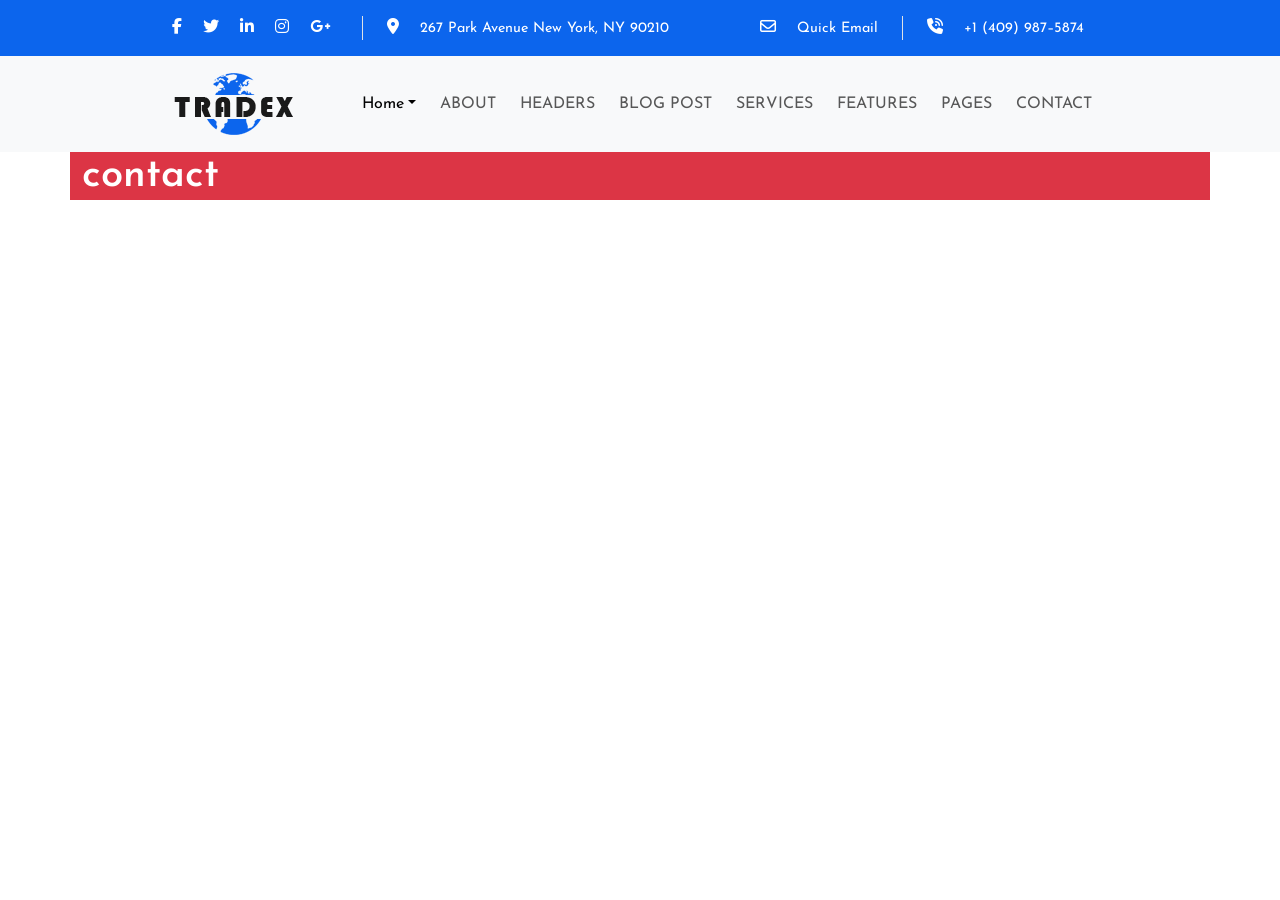
<file: contact.html>
<!DOCTYPE html>
<html lang="en">

<head>
    <meta charset="UTF-8">
    <meta name="viewport" content="width=device-width, initial-scale=1.0">
    <title>Contact - Tradex</title>
    <link rel="stylesheet" href="https://cdnjs.cloudflare.com/ajax/libs/font-awesome/6.6.0/css/all.min.css">
    <link href="https://cdn.jsdelivr.net/npm/bootstrap@5.3.3/dist/css/bootstrap.min.css" rel="stylesheet">
    <link rel="stylesheet" href="css/style.css">
</head>

<body>
    <!-- NAV  -->
    <div class="up-nav text-white ">
        <div class="container w-75 d-flex justify-content-between py-3">
            <div class="left-up-nav d-flex justify-content-between align-self-center">
                <div class="icons border-end border-end-3 pe-3 justify-content-center align-self-center">
                    <i class="fa-brands fa-facebook-f me-3"></i>
                    <i class="fa-brands fa-twitter me-3"></i>
                    <i class="fa-brands fa-linkedin-in me-3"></i>
                    <i class="fa-brands fa-instagram me-3"></i>
                    <i class="fa-brands fa-google-plus-g me-3"></i>
                </div>
                <div class="px-4 justify-content-center align-self-center">
                    <i class="fa-solid fa-location-dot me-3"></i>
                    <span>267 Park Avenue New York, NY 90210</span>
                </div>
            </div>
            <div class="right-up-nav d-flex justify-content-between align-self-center">
                <div class="border-end border-end-3 pe-4 justify-content-center align-self-center">
                    <i class="fa-regular fa-envelope me-3"></i>
                    <span>Quick Email</span>
                </div>
                <div class="px-4 justify-content-center align-self-center">
                    <i class="fa-solid fa-phone-volume me-3"></i>
                    <span>+1 (409) 987–5874</span>
                </div>
            </div>
        </div>

    </div>

    <nav class="navbar sticky-top bg-light navbar-expand-lg border-body py-2 " data-bs-theme="light">
        <div class="container w-75 m-auto">
            <a class="navbar-brand" href="index.html">
                <img src="imgs/Trade-X-Logo.png" alt="">
            </a>
            <button class="navbar-toggler" type="button" data-bs-toggle="collapse"
                data-bs-target="#navbarSupportedContent" aria-controls="navbarSupportedContent" aria-expanded="false"
                aria-label="Toggle navigation">
                <span class="navbar-toggler-icon"></span>
            </button>
            <div class="collapse navbar-collapse" id="navbarSupportedContent">
                <ul class="navbar-nav ms-auto mb-2 mb-lg-0">
                    <li class="nav-item dropdown me-2">
                        <a class="nav-link active dropdown-toggle" aria-current="page" data-bs-toggle="dropdown"
                            aria-expanded="false" href="index.html">Home</a>
                        <ul class="dropdown-menu">
                            <li><a class="dropdown-item" href="#">Home01</a></li>
                            <li>
                                <hr class="dropdown-divider">
                            </li>
                            <li><a class="dropdown-item" href="#">Home02</a></li>
                        </ul>
                    </li>
                    <li class="nav-item me-2">
                        <a class="nav-link" href="#">ABOUT</a>
                    </li>
                    <li class="nav-item me-2">
                        <a class="nav-link" href="#">HEADERS</a>
                    </li>
                    <li class="nav-item me-2">
                        <a class="nav-link" href="#">BLOG POST</a>
                    </li>
                    <li class="nav-item me-2">
                        <a class="nav-link" href="#">SERVICES</a>
                    </li>
                    <li class="nav-item me-2">
                        <a class="nav-link" href="#">FEATURES</a>
                    </li>
                    <li class="nav-item me-2">
                        <a class="nav-link" href="#">PAGES</a>
                    </li>
                    <li class="nav-item me-2">
                        <a class="nav-link" href="contact.html" target="_blank">CONTACT</a>
                    </li>
                </ul>
            </div>
        </div>
    </nav>


    <section class="contact-header  ">
        <div class="container position-relative bg-danger">
            <div class="overlay"></div>
            <div class="">
                <h2 class=" text-white">contact</h2>
            </div>
            
            <div></div>
        </div>
    </section>


    <script src="https://cdn.jsdelivr.net/npm/bootstrap@5.3.3/dist/js/bootstrap.bundle.min.js"></script>
    <script src="js/script.js"></script>

</body>

</html>
</file>
<file: css/style.css>
@import url('https://fonts.googleapis.com/css2?family=Josefin+Sans:ital,wght@0,100..700;1,100..700&family=PT+Serif:ital,wght@0,400;0,700;1,400;1,700&family=Roboto+Slab:wght@100..900&display=swap');
@import url('https://fonts.googleapis.com/css2?family=Josefin+Sans:ital,wght@0,100..700;1,100..700&family=Open+Sans:ital,wght@0,300..800;1,300..800&family=PT+Serif:ital,wght@0,400;0,700;1,400;1,700&family=Roboto+Slab:wght@100..900&display=swap');
:root {
    --primaryColor: #0c65ed;
}
* {
    margin: 0;
    padding: 0;
    box-sizing: border-box;
    font-family: "Josefin Sans", sans-serif;
}
h2 {
    font-size: 2.5rem;
    font-weight: 600;
}
/* NAVBAR  */
.up-nav{background-color: var(--primaryColor);}
.up-nav span{font-size: .9rem;}
.navbar {
    height: 6rem;
}
/* HEADER  */
.header .overlay {
    position: absolute;
    width: 100%;
    height: 100%;
    background-color: rgb(0, 0, 0);
    opacity: .8;
    z-index: 1;
}
.header .carousel-inner .text {
    position: absolute;
    z-index: 2;
    min-height: calc(100vh - 5rem);
}
.header .carousel-inner .text .h2 {
    font-size: 3.8rem;
    font-weight: 600;
}
.header .carousel-inner .text p {
    font-size: 1.2rem;
    line-height: 1.5rem;
    font-family: "Open Sans", sans-serif;
    width: 55%;
}
.header .carousel-inner .text a {
    color: white;
    font-size: 1.25rem;
    font-weight: 600;
    padding: .7rem 2.3rem;
    border-radius: 3rem;
    transition: background-color 5ms ease;
    margin: 1rem;
}
.header .carousel-inner .text .btn1 {background-color: var(--primaryColor);}
.header .carousel-inner .text .btn2 {
    border: white 2px solid;
    background-color: transparent;
    padding: .7rem 2.8rem;
}
.header .carousel-text .text .btn2:hover {
    background-color: var(--primaryColor);
    border-color: transparent;
}
/* IMG */
.header .carousel-item {
    min-height: calc(100vh - 5rem);
    background-size: 100% 100%;
    background-repeat: no-repeat;
}
.header .carousel-1 {
    background-image: url(../imgs/ecommerce-cover-2.jpg);
}
.header .carousel-2 {
    background-image: url(../imgs/slider1.jpg);
}
.header .carousel-3 {
    background-image: url(../imgs/slider2.jpg);
}
.header .carousel-4 {
    background-image: url(../imgs/slider3.jpg);
}
/* ABOUT  */
.about .text {
    left: -4%;
    top: 5%;
    max-width: 23rem;
}
.about .text h4 {
    font-size: 1.3rem;
}
.about .text p {
    font-size: .9rem;
}
.about .btn {
    font-size: .9rem;
    background-color: var(--primaryColor)!important;
}
/* Numbers  */
.numbers i {color: var(--primaryColor); }
.numbers p {font-size: 2.2rem;}
/* Services  */
.one-serve, .serve-overlay {
    height: 250px;
    border: 1px solid #6a6968;
}
.one-serve i {font-size: 3.125rem;}
.one-serve h4 {font-size: 1.7rem;}
.serve-overlay {
    position: absolute;
    top: 100%;
    width: 100%;
    height: 100%;
    animation-name: serve;
    animation-duration: .3s;
    transition: all .3s ease-in-out;
}
.layer:hover .serve-overlay {
    display: block !important;
    top: 0%;
    cursor: pointer;
}
@keyframes serve {
    0% {
        top: 100%;
    }
    100% {
        top: 0%;
    }
}
.our-services .btn {
    background-color: var(--primaryColor);
    font-size: .9rem;
}
/* WORK  */
.our-work .nav-tabs {--bs-nav-tabs-border-width:0!important;}
.our-work .nav-link{color: black;}
.our-work .active{color: var(--primaryColor) !important;}
.our-work .layer .text {
    width: 95%;
    margin: auto;
    left: 1%;
    right: 1%;
    bottom: 3%;
    transform: rotateY(90deg);
    transition: all .3s ease;
    background-color: rgba(12, 101, 237, .7);
}
.one-work:hover .text {transform: rotateY(0deg);}
.our-work .layer .text p {font-size: .8rem;}
/* .our-work .overlay{
    background-color: var(--primaryColor);
    opacity: .5;
    position: absolute;
    width: 100%;
    height: 100%;
    z-index: 5;
} */
.our-work .one-work:hover {
    box-shadow: 0px 5px 10px 0px rgba(0, 0, 0, 0.5);
    border-radius: .4rem;
}
/* CRETIVE TEAM */
.creativeT-overlay {
    position: absolute;
    top: 80.15%;
    width: 100%;
    height: 100%;
    animation-name: creative;
    animation-duration: .3s;
    transition: all .3s ease-in-out;
    box-shadow: 5px 5px 10px 0px rgba(0, 0, 0, 0.5);
}
.layer:hover .creativeT-overlay {
    display: block !important;
    top: 50%;
}
@keyframes creative {
    0% {
        top: 80%;
    }
    100% {
        top: 50%;
    }
}
.creativeT-overlay .line-hr {
    height: 3px;
    width: 100%;
    background-color: black;
}
.layer:hover .line-hr {display: none;}
.creativeT-overlay h4{
    font-size: 1.125rem;
    font-weight: 600;
}
.creativeT-overlay p,.creativeT-overlay h6 {
    font-size: .9rem;
    font-weight: 500;
}
.creativeT-overlay h6 {color: var(--primaryColor);}
.creativeT-overlay .icons{
    background-color: var(--primaryColor)!important;
}
.creativeT-overlay .icons i:hover {
    color: black;
    cursor: pointer;
}
/* BLACK DIVIDER  */
.black-divider input::placeholder{font-size:.9rem ;}
.black-divider .form-control{ padding: .7rem 1.5rem; }
.black-divider .right .btn{
    padding: .9rem 2rem ;
    background-color: var(--primaryColor)!important;
    font-size: 1.125rem;
}
/* TESTMONIAL */
#owl-demo .item img{display: block;}
#owl-demo .item h5{font-size: 1.125rem; font-size: 500;}
#owl-demo .item span{font-size: .8rem; 
    font-size: 500; 
    margin: 1rem 0; 
    color: var(--primaryColor);
}
#owl-demo .item p{font-size: .9rem;line-height:1.3rem ; }

/* BLOG  */
.blog .right-card h5{font-size: 1.125rem; 
    font-weight: 600; 
    transition: all .2s ease-in-out;
}
.blog .right-card h5:hover{color: var(--primaryColor); cursor: pointer;}
.blog .right-card .user i, .blog .right-card .user span {font-size: .8rem;}
.blog .right-card .user i:hover, .blog .right-card .user span:hover {
    color: var(--primaryColor)!important ;
    cursor: pointer;
}
.blog .right-card .date i, .blog .right-card .date span {font-size: .8rem;}
.blog .right-card .date i:hover, .blog .right-card .date span:hover {
    color: var(--primaryColor)!important ;
    cursor: pointer;
}
.blog .right-card p{ font-size: .9rem; }
.blog .right-card a{
    font-size: .9rem; 
    font-weight: 500; 
    text-decoration: none;
    color: black;
}
.blog .line{
    width: 100%;
    height: 1.5px;
    background-color: gainsboro;
}
.blog .line .line-above{
    width: 30%;
    height: 1.5px;
    background-color: var(--primaryColor);
    transition: all .4s ease-in;
}
.blog .inner .img-blog{
    transition: all 3s ease-in;
    overflow: hidden;
}
.blog .inner:hover img{
transform: scale(1.2,1.2) rotate(-8deg);
}
.blog .inner:hover {cursor: pointer;}
.blog .inner:hover .line-above{width: 100%;}
.blog .inner:hover .icons{transition: all .3s ease;}
.blog .inner:hover .icons{
    background-color: var(--primaryColor) !important;
}
.blog .inner .read-more:hover i{margin-left: 5% !important;}
/* CLIENTS  */
.clients .one-img {
    height: 160px;
    border: 1px solid #6a6968;
    border-radius: 6px;
}
/* FOOTER  */
.footer .up {
    background-color: var(--primaryColor);
}
.footer .up .call{
    top: -80%;
    left: -4%;
    opacity: .2;
}
.footer p{font-size: 1.7rem;}
.footer .btn{
    font-size: 1.1rem; 
    color: var(--primaryColor);
}
/* ==== */
.footer .down{background-color: #1a1a1a;;}
.footer .line{
    height: 2px;
    width: 20%;
    background-color: var(--primaryColor);
}
.footer .down .posts h6{font-size: .9rem;} 
.footer .down .posts li{font-size: .6rem;} 
.footer .down .posts span{font-size: .85rem;} 
.footer .down .hr{
    height: .5px;
    width: 93%;
    background-color: gray;
}
.footer .down .popular .btn{font-size: .72rem;  transition: all .5s;}
.popular a:hover .btn{
    background-color: var(--primaryColor)!important;
    color: white !important;
}
.footer .copy-rights p{
    box-shadow: 0 20px 10px -20px rgba(0,0,0,0.45) inset;
    color: var(--primaryColor)!important;
    font-size: .9rem;
}
/* ********************************************* */
</file>
